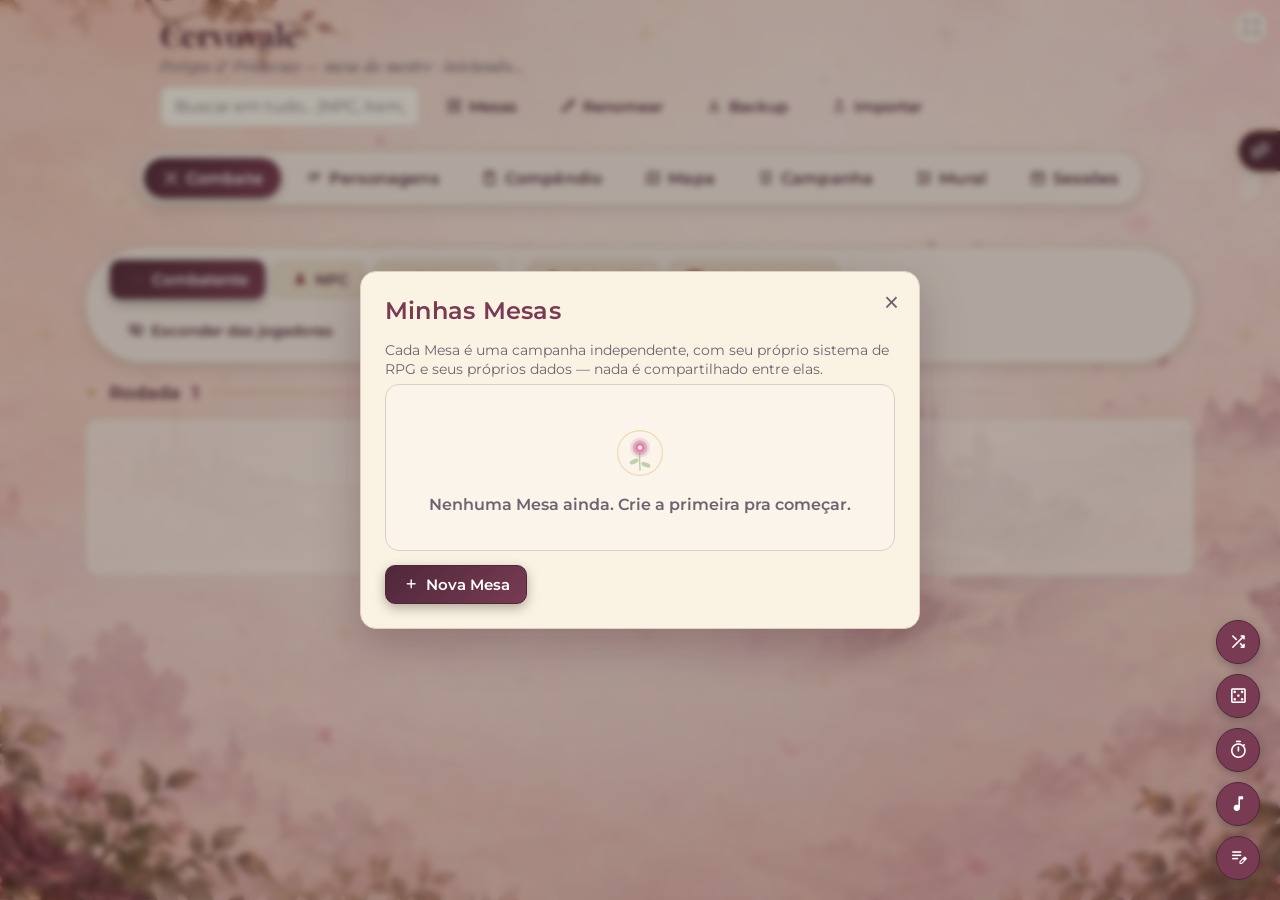
<file: index.html>
<!DOCTYPE html>
<html lang="pt-BR">
<head>
<meta charset="UTF-8">
<meta name="viewport" content="width=device-width, initial-scale=1.0">
<title>Mesa do Mestre — Perigos & Princesas</title>
<link rel="preconnect" href="https://fonts.googleapis.com">
<link rel="preconnect" href="https://fonts.gstatic.com" crossorigin>
<link href="https://fonts.googleapis.com/css2?family=Playfair+Display:ital,wght@0,500;0,600;0,700;0,800;1,500;1,600&family=Montserrat:wght@500;600;700;800&display=swap" rel="stylesheet">
<link href="https://fonts.googleapis.com/css2?family=Material+Symbols+Rounded:opsz,wght,FILL,GRAD@24,500,0,0&display=swap" rel="stylesheet">
<link rel="stylesheet" href="styles.css">
</head>
<body>
<div class="page-vignette"></div>
<header class="app-header">
  <div class="header-inner">
    <div class="brand">
      <div>
        <h1 id="campaign-name">Minha Campanha</h1>
        <p class="subtitle">Perigos &amp; Princesas — mesa do mestre · <span id="sync-status">iniciando...</span></p>
      </div>
    </div>
    <div class="header-actions">
      <div class="global-search-wrap">
        <input type="text" id="global-search" class="input" placeholder="Buscar em tudo... (NPC, item, local, missão)" autocomplete="off">
        <div id="global-search-results" class="global-search-results hidden"></div>
      </div>
      <button id="btn-mesas" class="btn btn-ghost" title="Trocar de Mesa"><span class="icon">view_agenda</span> Mesas</button>
      <button id="btn-rename-campaign" class="btn btn-ghost" title="Renomear campanha"><span class="icon">edit</span> Renomear</button>
      <button id="btn-export" class="btn btn-ghost" title="Exportar backup (.json)"><span class="icon">download</span> Backup</button>
      <label class="btn btn-ghost" title="Importar backup (.json)">
        <span class="icon">upload</span> Importar
        <input type="file" id="import-file" accept="application/json" hidden>
      </label>
    </div>
  </div>
  <div class="tabs-wrap">
    <nav class="tabs">
      <button class="tab-btn active" data-tab="combate"><svg class="tab-icon-svg" viewBox="0 0 24 24" fill="none" stroke="currentColor" stroke-width="1.7" stroke-linecap="round" stroke-linejoin="round"><path d="M4 4l7 7M20 4l-7 7"/><path d="M4 20l7-7M20 20l-7-7"/><circle cx="11" cy="11" r="1.2" fill="currentColor" stroke="none"/><circle cx="13" cy="13" r="1.2" fill="currentColor" stroke="none"/></svg> Combate</button>
      <button class="tab-btn" data-tab="pcs"><svg class="tab-icon-svg" viewBox="0 0 24 24" fill="none" stroke="currentColor" stroke-width="1.7" stroke-linecap="round" stroke-linejoin="round"><circle cx="9" cy="11" r="4"/><circle cx="16" cy="9" r="3.2"/></svg> Personagens</button>
      <button class="tab-btn" data-tab="compendio"><svg class="tab-icon-svg" viewBox="0 0 24 24" fill="none" stroke="currentColor" stroke-width="1.7" stroke-linecap="round" stroke-linejoin="round"><path d="M5 4h11a2 2 0 0 1 2 2v14H7a2 2 0 0 1-2-2Z"/><path d="M5 4v14a2 2 0 0 0 2 2h11" /><path d="M14 4v6l-2-1.4L10 10V4"/></svg> Compêndio</button>
      <button class="tab-btn" data-tab="mapa"><svg class="tab-icon-svg" viewBox="0 0 24 24" fill="none" stroke="currentColor" stroke-width="1.7" stroke-linecap="round" stroke-linejoin="round"><path d="M9 4 4 6v14l5-2 6 2 5-2V4l-5 2-6-2Z"/><path d="M9 4v14M15 6v14"/></svg> Mapa</button>
      <button class="tab-btn" data-tab="campanha"><svg class="tab-icon-svg" viewBox="0 0 24 24" fill="none" stroke="currentColor" stroke-width="1.7" stroke-linecap="round" stroke-linejoin="round"><path d="M12 6c-1.5-1.2-3.6-1.8-6-1.8v13.6c2.4 0 4.5.6 6 1.8"/><path d="M12 6c1.5-1.2 3.6-1.8 6-1.8v13.6c-2.4 0-4.5.6-6 1.8Z"/></svg> Campanha</button>
      <button class="tab-btn" data-tab="mural"><svg class="tab-icon-svg" viewBox="0 0 24 24" fill="none" stroke="currentColor" stroke-width="1.7" stroke-linecap="round" stroke-linejoin="round"><circle cx="6" cy="6" r="2.3"/><circle cx="18" cy="7" r="2.3"/><circle cx="7" cy="18" r="2.3"/><circle cx="17" cy="17" r="2.3"/><path d="M8 7.3 L16 7 M7.8 8 L7.1 15.8 M8.9 17.6 L15.1 16.8 M17.5 9 L17.2 14.7"/></svg> Mural</button>
      <button class="tab-btn" data-tab="sessoes"><svg class="tab-icon-svg" viewBox="0 0 24 24" fill="none" stroke="currentColor" stroke-width="1.7" stroke-linecap="round" stroke-linejoin="round"><rect x="4" y="5.5" width="16" height="14.5" rx="1.5"/><path d="M4 10h16M8 3.5v3M16 3.5v3"/><circle cx="9" cy="14" r="1" fill="currentColor" stroke="none"/><circle cx="12" cy="14" r="1" fill="currentColor" stroke="none"/><circle cx="15" cy="14" r="1" fill="currentColor" stroke="none"/></svg> Sessões</button>
    </nav>
  </div>
  <button id="btn-toggle-foco" class="btn-foco-toggle" title="Modo foco (esconde o topo)"><span class="icon">fullscreen</span></button>
</header>

<!-- CENA ATUAL — onde a mesa está agora. Vira uma gaveta lateral retrátil (o botão
     redondo do lado abre/fecha) em vez de ocupar uma faixa fixa da tela. Fica salva
     no estado (sincroniza), então ao reabrir a mesa a cena continua onde parou. -->
<button type="button" id="btn-toggle-cena-atual" class="cena-atual-toggle" title="Cena Atual"><span class="icon">theater_comedy</span></button>
<aside id="cena-atual-bar" class="cena-atual-bar"></aside>

<main class="app-main">

  <!-- COMBATE -->
  <section id="tab-combate" class="tab-panel active">
    <div class="toolbar-card">
      <div class="toolbar-group">
        <button id="btn-add-combatant" class="btn btn-primary"><img class="btn-icon-img" src="icon-plus.png?v=2" alt=""> Combatente</button>
        <button id="btn-add-from-npc" class="btn btn-secondary" title="Do banco de NPCs"><img class="btn-icon-img" src="icon-person.png?v=2" alt=""> NPC</button>
        <button id="btn-add-from-pc" class="btn btn-secondary" title="De uma Princesa"><img class="btn-icon-img" src="icon-crown.png?v=2" alt=""> <span id="label-btn-add-from-pc">Princesa</span></button>
      </div>
      <div class="toolbar-group">
        <button id="btn-roll-init" class="btn btn-secondary"><img class="btn-icon-img" src="icon-d20.png?v=2" alt=""> Rolar d20</button>
        <button id="btn-next-turn" class="btn btn-secondary"><img class="btn-icon-img" src="icon-play.png?v=2" alt=""> Próximo turno</button>
      </div>
      <div class="toolbar-group">
        <button id="btn-toggle-combat-visible" class="btn btn-ghost" title="Mostrar/esconder o combate das jogadoras"><span class="icon">visibility_off</span></button>
        <button id="btn-clear-combat" class="btn btn-ghost" style="color:var(--danger);"><img class="btn-icon-img" src="icon-trash.png?v=2" alt=""> Limpar</button>
      </div>
    </div>
    <div class="round-indicator">Rodada <span id="round-number">1</span></div>
    <div id="turn-actions-bar" class="turn-actions-bar"></div>
    <div class="combat-layout">
      <div id="combat-list" class="combat-list"></div>
      <aside id="iniciativa-panel" class="iniciativa-panel"></aside>
    </div>
  </section>

  <!-- PCS (PERSONAGENS) -->
  <section id="tab-pcs" class="tab-panel">
    <div class="panel-toolbar">
      <button id="btn-add-pc" class="btn btn-primary"><span class="icon">add</span> <span id="label-btn-add-pc">Nova Princesa</span></button>
    </div>
    <div id="pc-list" class="card-grid"></div>
  </section>

  <!-- COMPENDIO (NPCs, Monstros, Itens, Locais) -->
  <section id="tab-compendio" class="tab-panel">
    <nav class="subtabs">
      <button class="subtab-btn active" data-subtab="npcs">NPCs &amp; Aliados</button>
      <button class="subtab-btn" data-subtab="monstros">Monstros</button>
      <button class="subtab-btn" data-subtab="itens">Itens</button>
      <button class="subtab-btn" data-subtab="locais">Por Local</button>
      <button class="subtab-btn" data-subtab="imagens">Imagens</button>
      <button class="subtab-btn" data-subtab="documentos">Documentos &amp; Achados</button>
    </nav>

    <div id="subtab-npcs" class="subtab-panel active">
      <div class="panel-toolbar">
        <button id="btn-add-npc" class="btn btn-primary"><span class="icon">add</span> Novo NPC/Monstro</button>
        <input id="npc-search" class="input" type="text" placeholder="Buscar por nome ou tag... (filtra NPCs e Monstros)">
      </div>
      <div id="npc-list" class="card-grid"></div>
    </div>

    <div id="subtab-monstros" class="subtab-panel">
      <div class="panel-toolbar">
        <button id="btn-add-monster" class="btn btn-primary"><span class="icon">add</span> Novo Monstro</button>
      </div>
      <div id="monster-list" class="card-grid"></div>
    </div>

    <div id="subtab-itens" class="subtab-panel">
      <div class="panel-toolbar">
        <button id="btn-add-item" class="btn btn-primary"><span class="icon">add</span> Novo item</button>
        <input id="item-search" class="input" type="text" placeholder="Buscar por nome, efeito ou tag...">
      </div>
      <div id="item-list" class="card-grid"></div>
    </div>

    <div id="subtab-locais" class="subtab-panel">
      <div class="panel-toolbar">
        <button id="btn-add-location" class="btn btn-primary"><span class="icon">add</span> Novo local</button>
      </div>
      <div id="location-picker" class="location-picker"></div>
      <div id="location-content"></div>
    </div>

    <div id="subtab-imagens" class="subtab-panel">
      <div class="panel-toolbar">
        <label class="btn btn-primary">
          <span class="icon">add_photo_alternate</span> Nova imagem
          <input type="file" id="handout-upload" accept="image/*" hidden>
        </label>
      </div>
      <p class="field-hint">Envie artes, retratos ou cenas aqui. Clique em "Mostrar aos jogadores" para exibir na tela deles (celular/tablet); "Esconder" tira a imagem de lá.</p>
      <div id="handout-list" class="card-grid"></div>
    </div>

    <div id="subtab-documentos" class="subtab-panel">
      <div class="panel-toolbar">
        <button id="btn-add-documento" class="btn btn-primary"><span class="icon">add</span> Novo documento/achado</button>
        <input id="documento-search" class="input" type="text" placeholder="Buscar por nome, local, tipo ou texto...">
      </div>
      <p class="field-hint">Cartas, bilhetes, objetos, pistas — nem tudo precisa ser importante, alguns só existem pra fazer o mundo parecer vivo. O 🔒 "Verdade da Mestra" nunca aparece pras jogadoras, mesmo mostrando o documento.</p>
      <div id="documento-list" class="card-grid"></div>
    </div>
  </section>

  <!-- MAPA -->
  <section id="tab-mapa" class="tab-panel">
    <div class="toolbar-card">
      <div class="toolbar-group">
        <select id="map-select" class="input" style="min-width:140px;"></select>
        <label class="btn btn-primary icon-only" title="Novo mapa">
          <span class="icon">add_photo_alternate</span>
          <input type="file" id="map-upload" accept="image/*" hidden>
        </label>
        <button id="btn-rename-map" class="btn icon-only" title="Renomear mapa"><span class="icon">edit</span></button>
        <button id="btn-delete-map" class="btn icon-only" title="Excluir mapa" style="color:var(--danger); border-color:var(--danger);"><span class="icon">delete</span></button>
      </div>
      <div class="toolbar-group">
        <button id="btn-map-add-npc" class="btn btn-secondary icon-only" title="NPC do banco"><span class="icon">person_add</span></button>
        <button id="btn-map-add-monster" class="btn btn-secondary icon-only" title="Monstro do banco"><span class="icon">pest_control</span></button>
        <button id="btn-map-add-pc" class="btn btn-secondary icon-only" title="Princesa"><span class="icon">group_add</span></button>
        <button id="btn-map-add-generic" class="btn btn-secondary icon-only" title="Marcador livre"><span class="icon">add_location_alt</span></button>
      </div>
      <div class="toolbar-group">
        <button id="btn-toggle-grid" class="btn icon-only" title="Mostrar/esconder grid"><span class="icon">grid_on</span></button>
        <input type="number" id="grid-size-input" class="input" min="4" max="60" value="20" style="width:56px;" title="Quadros na largura do mapa">
        <button id="btn-toggle-ruler" class="btn icon-only" title="Régua de distância — clique em dois pontos do mapa"><span class="icon">straighten</span></button>
      </div>
      <div class="toolbar-group" style="border-right:none;">
        <code id="player-link-text" style="display:none;"></code>
        <button id="btn-copy-player-link" class="btn btn-secondary" title="Copiar link pra suas jogadoras"><span class="icon">link</span> Link da mesa</button>
        <button id="btn-toggle-map-visible" class="btn icon-only" title="Esconder/mostrar mapa das jogadoras"><span class="icon">visibility_off</span></button>
      </div>
    </div>
    <p class="field-hint">Escolha um botão acima para adicionar um marcador vindo do banco, ou clique direto no mapa para um marcador livre. Arraste um marcador para movê-lo. Clique num marcador para editar ou remover.</p>
    <div id="map-canvas" class="map-canvas">
      <div class="empty-state" data-icon="add_photo_alternate"><span class="icon empty-state-icon">add_photo_alternate</span><span>Nenhum mapa ainda. Clique em "+ Novo mapa" para enviar uma imagem.</span></div>
    </div>
  </section>

  <!-- CAMPANHA -->
  <section id="tab-campanha" class="tab-panel">
    <div class="campanha-layout">
      <div class="campaign-block campanha-col-objetivos">
        <div class="campanha-col-header">
          <h2>Objetivos principais</h2>
        </div>
        <div id="objective-list" class="objective-list"></div>
        <button id="btn-add-objective" class="btn btn-ghost"><span class="icon">add</span> Novo objetivo</button>

        <div class="campanha-col-header" style="margin-top:24px;">
          <h2>Consequências ativas</h2>
        </div>
        <div id="consequence-list" class="objective-list"></div>
        <button id="btn-add-consequence" class="btn btn-ghost"><span class="icon">add</span> Nova consequência</button>

        <div class="campanha-col-header" style="margin-top:24px;">
          <h2>Pistas</h2>
        </div>
        <div id="clue-list" class="objective-list"></div>
        <button id="btn-add-clue" class="btn btn-ghost"><span class="icon">add</span> Nova pista</button>

        <div class="campanha-col-header" style="margin-top:24px;">
          <h2>Segredos</h2>
        </div>
        <div id="secret-list" class="objective-list"></div>
        <button id="btn-add-secret" class="btn btn-ghost"><span class="icon">add</span> Novo segredo</button>

        <div class="campanha-col-header" style="margin-top:24px;">
          <h2>Equipes</h2>
        </div>
        <div id="equipe-list" class="objective-list"></div>
        <button id="btn-add-equipe" class="btn btn-ghost"><span class="icon">add</span> Nova equipe</button>

        <div class="campanha-col-header" style="margin-top:24px;">
          <h2>Construções</h2>
        </div>
        <div id="construcao-list" class="objective-list"></div>
        <button id="btn-add-construcao" class="btn btn-ghost"><span class="icon">add</span> Nova construção</button>
      </div>
      <div class="campaign-block campanha-col-notas">
        <div class="campanha-col-header">
          <div class="panel-toolbar" style="margin-bottom:0;">
            <h2 style="margin:0">Notas &amp; Lore</h2>
            <button id="btn-add-note" class="btn btn-primary"><span class="icon">add</span> Nova nota</button>
            <input id="note-search" class="input" type="text" placeholder="Buscar regra, lore, NPC...">
          </div>
        </div>
        <div id="note-list" class="note-shelves"></div>
      </div>
    </div>
  </section>

  <!-- MURAL — quadro livre pra organizar visualmente a campanha, com cards
       arrastáveis que já vêm ligados por linha quando compartilham um local. -->
  <section id="tab-mural" class="tab-panel">
    <div id="mural-sumario" class="mural-sumario"></div>
    <div id="mural-filtros" class="mural-filtros"></div>
    <p class="mural-legenda">
      <span class="mural-legenda-item"><span class="mural-legenda-swatch swatch-descoberta"></span> pista descoberta</span>
      <span class="mural-legenda-item"><span class="mural-legenda-swatch swatch-oculta"></span> pista não descoberta</span>
      <span class="mural-legenda-item"><span class="mural-legenda-swatch swatch-segredo"></span> segredo (só a mestra vê)</span>
    </p>
    <div class="toolbar-card">
      <div class="toolbar-group">
        <button id="btn-add-mural-card" class="btn btn-primary"><span class="icon">add</span> Adicionar card</button>
        <button id="btn-mural-clear" class="btn btn-ghost" style="color:var(--danger);"><span class="icon">delete_sweep</span> Limpar quadro</button>
      </div>
      <div class="toolbar-group">
        <button id="btn-mural-zoom-out" class="btn btn-ghost icon-only" title="Afastar"><span class="icon">remove</span></button>
        <span id="mural-zoom-label" class="mural-zoom-label">100%</span>
        <button id="btn-mural-zoom-in" class="btn btn-ghost icon-only" title="Aproximar"><span class="icon">add</span></button>
        <button id="btn-mural-reset-view" class="btn btn-ghost" title="Centralizar a vista"><span class="icon">center_focus_strong</span></button>
      </div>
    </div>
    <div id="mural-viewport" class="mural-viewport">
      <div id="mural-content" class="mural-content">
        <svg id="mural-lines" class="mural-lines"></svg>
        <div id="mural-cards" class="mural-cards"></div>
      </div>
      <div id="mural-empty" class="mural-empty">
        <span class="icon" style="font-size:2.5rem; opacity:0.4;">hub</span>
        <p>Quadro vazio. Clique em "+ Adicionar card" pra trazer um NPC, Local, Missão, Pista ou Segredo pra cá.</p>
      </div>
    </div>
  </section>

  <!-- SESSOES -->
  <section id="tab-sessoes" class="tab-panel">
    <div class="panel-toolbar">
      <button id="btn-add-session" class="btn btn-primary"><span class="icon">add</span> Nova sessão</button>
    </div>
    <details class="timeline-section">
      <summary class="timeline-summary">Linha do Tempo</summary>
      <div id="timeline-list" class="timeline-list"></div>
    </details>
    <div id="session-list" class="session-list"></div>
  </section>

</main>

<!-- MODAL NPC -->
<div id="modal-npc" class="modal-overlay hidden">
  <div class="modal">
    <button type="button" class="btn-close-modal js-close-modal" aria-label="Fechar">&times;</button>
    <h2 id="npc-modal-title">Novo NPC/Monstro</h2>
    <form id="form-npc">
      <input type="hidden" id="npc-id">
      <label>Nome
        <input type="text" id="npc-nome" required>
      </label>
      <label>Foto (opcional)
        <input type="file" id="npc-foto" accept="image/*">
      </label>
      <img id="npc-foto-preview" class="photo-preview hidden" alt="Prévia da foto">
      <label>Tipo
        <select id="npc-tipo">
          <option value="NPC">NPC</option>
          <option value="Monstro">Monstro</option>
          <option value="Aliado">Aliado</option>
        </select>
      </label>
      <div id="npc-campos-pep">
        <div class="attr-grid">
          <label><span class="icon attr-icon">local_fire_department</span>Determinação
            <input type="number" id="npc-determinacao" min="1" max="20" value="10">
          </label>
          <label><span class="icon attr-icon">auto_awesome</span>Graça
            <input type="number" id="npc-graca" min="1" max="20" value="10">
          </label>
          <label><span class="icon attr-icon">visibility</span>Astúcia
            <input type="number" id="npc-astucia" min="1" max="20" value="10">
          </label>
        </div>
        <div class="attr-grid">
          <label><span class="icon attr-icon">favorite</span>Coração (PC)
            <input type="number" id="npc-coracao" min="0" value="10">
          </label>
          <label><span class="icon attr-icon">health_and_safety</span>Salvamento
            <input type="number" id="npc-salvamento" min="0" value="10">
          </label>
          <label><span class="icon attr-icon">shield</span>Armadura
            <input type="number" id="npc-armadura" min="0" value="0">
          </label>
        </div>
      </div>
      <div id="npc-campos-dnd5e" class="hidden">
        <div class="attr-grid" id="npc-dnd-atributos"></div>
        <div class="attr-grid">
          <label>Pontos de Vida
            <input type="number" id="npc-dnd-pv" min="0" value="10">
          </label>
          <label>Classe de Armadura (CA)
            <input type="number" id="npc-dnd-ca" min="0" value="10">
          </label>
        </div>
      </div>
      <div id="npc-campos-tormenta20" class="hidden">
        <div class="attr-grid" id="npc-t20-atributos"></div>
        <div class="attr-grid">
          <label>Pontos de Vida
            <input type="number" id="npc-t20-pv" min="0" value="10">
          </label>
          <label>Pontos de Mana
            <input type="number" id="npc-t20-pm" min="0" value="0">
          </label>
          <label>Defesa
            <input type="number" id="npc-t20-defesa" min="0" value="10">
          </label>
        </div>
      </div>
      <label>Tags (separadas por vírgula)
        <input type="text" id="npc-tags" placeholder="ex: cervovale, chefe, bosque emaranhado">
      </label>
      <label>Descrição / ataques / dons / anotações
        <textarea id="npc-notas" rows="4" placeholder="Aparência, personalidade, ataques, suscetibilidades, táticas..."></textarea>
      </label>
      <button type="button" id="btn-npc-modelo" class="btn btn-ghost" style="align-self:flex-start;"><span class="icon">auto_fix_high</span> Usar modelo rápido</button>
      <div class="modal-actions">
        <button type="button" class="btn btn-ghost" id="btn-cancel-npc">Cancelar</button>
        <button type="submit" class="btn btn-primary">Salvar</button>
      </div>
    </form>
  </div>
</div>

<!-- MODAL PC -->
<div id="modal-pc" class="modal-overlay hidden">
  <div class="modal">
    <button type="button" class="btn-close-modal js-close-modal" aria-label="Fechar">&times;</button>
    <h2 id="pc-modal-title">Nova Princesa</h2>
    <form id="form-pc">
      <input type="hidden" id="pc-id">
      <label><span id="label-pc-nome">Nome da Princesa</span>
        <input type="text" id="pc-nome" required>
      </label>
      <label>Jogadora
        <input type="text" id="pc-jogadora">
      </label>
      <label>Foto (opcional)
        <input type="file" id="pc-foto" accept="image/*">
      </label>
      <img id="pc-foto-preview" class="photo-preview hidden" alt="Prévia da foto">
      <label>Dom (Fada Madrinha)
        <select id="pc-dom-nome">
          <option value="">— escolher —</option>
          <option>Coração Selvagem</option>
          <option>Voz Encantadora</option>
          <option>Agilidade Feérica</option>
          <option>Conexão Elemental</option>
          <option>Magia da Cozinha</option>
          <option>Toque Curativo</option>
          <option>Amizade Poderosa</option>
          <option>Intelecto Sábio</option>
          <option>Outro</option>
        </select>
      </label>
      <label>Descrição do Dom
        <textarea id="pc-dom-descricao" rows="2" placeholder="Preenchido automaticamente ao escolher o Dom — edite à vontade"></textarea>
      </label>
      <div id="pc-campos-pep">
        <p class="field-hint">Atributos: role 4d4 para cada Virtude (pode reordenar/rerrolar uma). Teste de Virtude = role d20 e tire igual ou menos que o atributo. 1 é sempre sucesso, 20 é sempre falha.</p>
        <div class="attr-grid">
          <label><span class="icon attr-icon">local_fire_department</span>Determinação
            <input type="number" id="pc-determinacao" min="1" max="20" value="10">
          </label>
          <label><span class="icon attr-icon">auto_awesome</span>Graça
            <input type="number" id="pc-graca" min="1" max="20" value="10">
          </label>
          <label><span class="icon attr-icon">visibility</span>Astúcia
            <input type="number" id="pc-astucia" min="1" max="20" value="10">
          </label>
        </div>
        <div class="attr-grid">
          <label><span class="icon attr-icon">favorite</span>Coração máx. <small>(d4+4 inicial)</small>
            <input type="number" id="pc-coracao-max" min="0" value="7">
          </label>
          <label><span class="icon attr-icon">shield</span>Armadura
            <input type="number" id="pc-armadura" min="0" value="0">
          </label>
          <label>Dinheiro (pp)
            <input type="number" id="pc-dinheiro" min="0" value="0">
          </label>
        </div>
        <div class="attr-grid">
          <label>Dados de Coração <small>(1/nível)</small>
            <input type="number" id="pc-dado-coracao-total" min="0" max="8" value="1">
          </label>
          <label>Dados de Dom <small>(1/nível)</small>
            <input type="number" id="pc-dado-dom-total" min="0" max="8" value="1">
          </label>
        </div>
        <label>Arma
          <input type="text" id="pc-arma" placeholder="ex: Espada (d8)">
        </label>
        <label>Talentos (separados por vírgula)
          <input type="text" id="pc-talentos" placeholder="ex: Folclore, Orientação">
        </label>
        <label>Trauma
          <input type="text" id="pc-trauma">
        </label>
        <label>Maldição Doce (tipo)
          <select id="pc-maldicao-tipo">
            <option value="">— sem maldição —</option>
            <option>Bolo de Mel</option>
            <option>Pé de Moleque</option>
            <option>Sonho de Creme</option>
            <option>Puxa-Puxa</option>
            <option>Sorvete</option>
            <option>Marshmallow</option>
          </select>
        </label>
        <div class="field-label-block">
          <span class="field-label-text">Estágio da Maldição Doce (0 a 4)</span>
          <div id="pc-maldicao-picker" class="color-picker"></div>
          <input type="hidden" id="pc-maldicao-estagio" value="0">
        </div>
      </div>
      <div id="pc-campos-dnd5e" class="hidden">
        <div class="attr-grid">
          <label>Nível
            <input type="number" id="pc-dnd-nivel" min="1" max="20" value="1">
          </label>
          <label>Pontos de Vida (máx.)
            <input type="number" id="pc-dnd-pv-max" min="0" value="10">
          </label>
          <label>Classe de Armadura (CA)
            <input type="number" id="pc-dnd-ca" min="0" value="10">
          </label>
        </div>
        <div class="attr-grid" id="pc-dnd-atributos"></div>
        <label>Dado de Vida <small>(ex: d8)</small>
          <input type="text" id="pc-dnd-dado-vida" placeholder="ex: d8">
        </label>
        <label>Classe (opcional, só referência)
          <input type="text" id="pc-dnd-classe" placeholder="ex: Mago, Guerreiro, Clériga">
        </label>
        <div class="field-label-block">
          <span class="field-label-text">Perícias (marque as que são treinadas)</span>
          <div id="pc-dnd-pericias" class="pericias-grid"></div>
        </div>
        <div class="field-label-block">
          <span class="field-label-text">Salvamentos com proficiência</span>
          <div id="pc-dnd-salvamentos" class="pericias-grid"></div>
        </div>
        <label>Arma / equipamento
          <input type="text" id="pc-dnd-arma" placeholder="ex: Espada longa +1, arco curto">
        </label>
        <label class="checkbox-label">
          <input type="checkbox" id="pc-dnd-conjurador"> É conjurador(a) (tem magias)
        </label>
        <div id="pc-dnd-conjuracao-bloco" class="hidden">
          <p class="field-hint">Espaços de magia calculados pelo nível (tabela de conjurador completo — Bardo/Clériga/Druida/Feiticeira/Mago...). Se for meio-conjurador ou Bruxo, ajuste à mão depois de salvar.</p>
          <div class="field-label-block">
            <span class="field-label-text">Magias preparadas</span>
            <div id="pc-dnd-magias" class="pericias-grid" style="max-height:260px;"></div>
          </div>
        </div>
      </div>
      <div id="pc-campos-tormenta20" class="hidden">
        <div class="attr-grid">
          <label>Nível
            <input type="number" id="pc-t20-nivel" min="1" max="20" value="1">
          </label>
          <label>PV (máx.)
            <input type="number" id="pc-t20-pv-max" min="0" value="10">
          </label>
          <label>PM (máx.)
            <input type="number" id="pc-t20-pm-max" min="0" value="0">
          </label>
        </div>
        <div class="attr-grid" id="pc-t20-atributos"></div>
        <div class="attr-grid">
          <label>Defesa
            <input type="number" id="pc-t20-defesa" min="0" value="10">
          </label>
          <label>Raça
            <input type="text" id="pc-t20-raca" placeholder="ex: Humano, Elfo, Anão">
          </label>
          <label>Classe
            <input type="text" id="pc-t20-classe" placeholder="ex: Guerreiro, Arcanista">
          </label>
        </div>
        <div class="field-label-block">
          <span class="field-label-text">Perícias (marque as treinadas — ★ só pode usar se treinada)</span>
          <div id="pc-t20-pericias" class="pericias-grid"></div>
        </div>
        <label>Arma / equipamento
          <input type="text" id="pc-t20-arma" placeholder="ex: Espada longa, Arco longo">
        </label>
        <label>Poderes, magias e habilidades
          <textarea id="pc-t20-habilidades" rows="3" placeholder="Liste poderes de classe/origem, magias conhecidas, talentos"></textarea>
        </label>
      </div>
      <label>Minhas Coisas / inventário (separados por vírgula)
        <input type="text" id="pc-inventario" placeholder="ex: corda, ração, kit de costura">
      </label>
      <div class="modal-actions">
        <button type="button" class="btn btn-ghost" id="btn-cancel-pc">Cancelar</button>
        <button type="submit" class="btn btn-primary">Salvar</button>
      </div>
    </form>
  </div>
</div>

<!-- MODAL COMBATANT -->
<div id="modal-combatant" class="modal-overlay hidden">
  <div class="modal">
    <button type="button" class="btn-close-modal js-close-modal" aria-label="Fechar">&times;</button>
    <h2>Adicionar combatente</h2>
    <form id="form-combatant">
      <label>Nome
        <input type="text" id="c-nome" required>
      </label>
      <div id="c-campos-pep">
        <div class="attr-grid">
          <label><span class="icon attr-icon">visibility</span>Astúcia
            <input type="number" id="c-astucia" min="1" max="20" value="10">
          </label>
          <label><span class="icon attr-icon">favorite</span>Coração máx.
            <input type="number" id="c-coracao-max" min="0" value="10">
          </label>
        </div>
        <p class="field-hint">A Astúcia é usada para calcular a iniciativa: quem rolar igual ou menos que a Astúcia (e não tirar 20) age antes; quem passar, age depois. Você preenche o resultado do d20 de cada combatente direto no card do combate.</p>
      </div>
      <div id="c-campos-dnd5e" class="hidden">
        <div class="attr-grid">
          <label>Modificador de Destreza
            <input type="number" id="c-dnd-des-mod" value="0">
          </label>
          <label>Classe de Armadura (CA)
            <input type="number" id="c-dnd-ca" min="0" value="10">
          </label>
          <label>PV máx.
            <input type="number" id="c-dnd-pv-max" min="0" value="10">
          </label>
        </div>
        <p class="field-hint">Iniciativa de D&D: d20 + modificador de Destreza, do maior pro menor.</p>
      </div>
      <div id="c-campos-tormenta20" class="hidden">
        <div class="attr-grid">
          <label>Total de Iniciativa
            <input type="number" id="c-t20-iniciativa" value="0">
          </label>
          <label>Defesa
            <input type="number" id="c-t20-defesa" min="0" value="10">
          </label>
          <label>PV máx.
            <input type="number" id="c-t20-pv-max" min="0" value="10">
          </label>
        </div>
        <p class="field-hint">Iniciativa de Tormenta20: d20 + total de Iniciativa (perícia), do maior pro menor.</p>
      </div>
      <label>
        <input type="checkbox" id="c-is-pc">
        <span id="label-c-is-pc">É uma Princesa (PC)</span>
      </label>
      <div class="modal-actions">
        <button type="button" class="btn btn-ghost" id="btn-cancel-combatant">Cancelar</button>
        <button type="submit" class="btn btn-primary">Adicionar</button>
      </div>
    </form>
  </div>
</div>

<!-- MODAL FROM NPC BANK -->
<div id="modal-from-npc" class="modal-overlay hidden">
  <div class="modal">
    <button type="button" class="btn-close-modal js-close-modal" aria-label="Fechar">&times;</button>
    <h2 id="from-npc-title">Adicionar do banco</h2>
    <div class="location-picker" id="from-npc-type-picker">
      <button type="button" class="location-btn active" data-from-npc-type="NPC">NPCs</button>
      <button type="button" class="location-btn" data-from-npc-type="Monstro">Monstros</button>
    </div>
    <input id="from-npc-search" class="input" type="text" placeholder="Buscar por nome ou tag..." style="max-width:100%; margin-bottom:12px;">
    <div id="from-npc-list" class="from-npc-list"></div>
    <div class="modal-actions">
      <button type="button" class="btn btn-ghost" id="btn-cancel-from-npc">Fechar</button>
    </div>
  </div>
</div>

<!-- MODAL FROM PC BANK -->
<div id="modal-from-pc" class="modal-overlay hidden">
  <div class="modal">
    <button type="button" class="btn-close-modal js-close-modal" aria-label="Fechar">&times;</button>
    <h2 id="from-pc-title">Adicionar Princesa ao combate</h2>
    <div id="from-pc-list" class="from-npc-list"></div>
    <div class="modal-actions">
      <button type="button" class="btn btn-ghost" id="btn-cancel-from-pc">Fechar</button>
    </div>
  </div>
</div>

<!-- MODAL GIVE TO PC (dar um item ou documento/achado do Compêndio pra uma Princesa) -->
<div id="modal-give-to-pc" class="modal-overlay hidden">
  <div class="modal">
    <button type="button" class="btn-close-modal js-close-modal" aria-label="Fechar">&times;</button>
    <h2 id="give-to-pc-title">Dar a uma Princesa</h2>
    <div id="give-to-pc-list" class="from-npc-list"></div>
    <div class="modal-actions">
      <button type="button" class="btn btn-ghost" id="btn-cancel-give-to-pc">Fechar</button>
    </div>
  </div>
</div>

<!-- MODAL INVENTORY PICKER (add item/documento from compêndio to a Princesa) -->
<div id="modal-inventory-picker" class="modal-overlay hidden">
  <div class="modal">
    <button type="button" class="btn-close-modal js-close-modal" aria-label="Fechar">&times;</button>
    <h2 id="inventory-picker-title">Adicionar do Compêndio</h2>
    <div class="location-picker" id="inventory-picker-type">
      <button type="button" class="location-btn active" data-inventory-picker-type="item">Itens</button>
      <button type="button" class="location-btn" data-inventory-picker-type="documento">Documentos &amp; Achados</button>
    </div>
    <input id="inventory-picker-search" class="input" type="text" placeholder="Buscar por nome..." style="max-width:100%; margin-bottom:12px;">
    <div id="inventory-picker-list" class="from-npc-list"></div>
    <div class="modal-actions">
      <button type="button" class="btn btn-ghost" id="btn-cancel-inventory-picker">Fechar</button>
    </div>
  </div>
</div>

<!-- MODAL SESSION -->
<div id="modal-session" class="modal-overlay hidden">
  <div class="modal">
    <button type="button" class="btn-close-modal js-close-modal" aria-label="Fechar">&times;</button>
    <h2 id="session-modal-title">Nova sessão</h2>
    <form id="form-session">
      <input type="hidden" id="session-id">
      <label>Título
        <input type="text" id="session-titulo" required placeholder="ex: Sessão 3 — A Torre Congelada">
      </label>
      <label>Data
        <input type="date" id="session-data">
      </label>
      <label>Resumo do que aconteceu
        <textarea id="session-resumo" rows="4"></textarea>
      </label>
      <label>Ganchos / próximos passos
        <textarea id="session-ganchos" rows="3"></textarea>
      </label>
      <label>Locais visitados (tags, opcional)
        <input type="text" id="session-locais" placeholder="ex: cervovale, bosque emaranhado">
      </label>
      <label>NPCs encontrados (nomes, opcional)
        <input type="text" id="session-npcs" placeholder="ex: Teodoro, Rui">
      </label>
      <div class="modal-actions">
        <button type="button" class="btn btn-ghost" id="btn-cancel-session">Cancelar</button>
        <button type="submit" class="btn btn-primary">Salvar</button>
      </div>
    </form>
  </div>
</div>

<!-- MODAL MESAS -->
<div id="modal-mesas" class="modal-overlay hidden">
  <div class="modal modal-mesas">
    <button type="button" class="btn-close-modal js-close-modal" aria-label="Fechar">&times;</button>
    <h2>Minhas Mesas</h2>
    <p class="field-hint">Cada Mesa é uma campanha independente, com seu próprio sistema de RPG e seus próprios dados — nada é compartilhado entre elas.</p>
    <div id="mesas-lista" class="mesas-lista"></div>
    <button type="button" id="btn-nova-mesa" class="btn btn-primary" style="margin-top:14px;"><span class="icon">add</span> Nova Mesa</button>
  </div>
</div>

<div id="modal-nova-mesa" class="modal-overlay hidden">
  <div class="modal">
    <button type="button" class="btn-close-modal js-close-modal" aria-label="Fechar">&times;</button>
    <h2>Nova Mesa</h2>
    <form id="form-nova-mesa">
      <label>Nome da Mesa
        <input type="text" id="nova-mesa-nome" class="input" required placeholder="Ex: A Coroa Perdida">
      </label>
      <label>Sistema de RPG
        <select id="nova-mesa-sistema" class="input">
          <option value="pep">Perigos & Princesas</option>
          <option value="dnd5e">D&D 5ª Edição</option>
          <option value="tormenta20">Tormenta20</option>
        </select>
      </label>
      <p class="field-hint">O sistema escolhido aqui fica fixo depois de criada a Mesa.</p>
      <div class="modal-actions">
        <button type="button" class="btn btn-ghost js-close-modal">Cancelar</button>
        <button type="submit" class="btn btn-primary">Criar Mesa</button>
      </div>
    </form>
  </div>
</div>

<!-- MODAL NOTE -->
<div id="modal-mural-add" class="modal-overlay hidden">
  <div class="modal">
    <button type="button" class="btn-close-modal js-close-modal" aria-label="Fechar">&times;</button>
    <h2>Adicionar ao Mural</h2>
    <input id="mural-add-search" class="input" type="text" placeholder="Buscar NPC, Local, Item, Missão, Pista..." style="margin-bottom:12px;" autocomplete="off">
    <div id="mural-add-list" class="mural-add-list"></div>
  </div>
</div>

<div id="modal-ambiente" class="modal-overlay hidden">
  <div class="modal">
    <button type="button" class="btn-close-modal js-close-modal" aria-label="Fechar">&times;</button>
    <h2 id="ambiente-modal-title">Novo ambiente</h2>
    <form id="form-ambiente">
      <input type="hidden" id="ambiente-id">
      <input type="hidden" id="ambiente-location-id">
      <label>Nome
        <input type="text" id="ambiente-nome" required placeholder="ex: Gabinete de Teodoro">
      </label>
      <label>Descrição
        <textarea id="ambiente-descricao" rows="8" placeholder="O que tem no cômodo, pistas, dicas de investigação..."></textarea>
      </label>
      <div class="modal-actions">
        <button type="button" class="btn btn-ghost" id="btn-cancel-ambiente">Cancelar</button>
        <button type="submit" class="btn btn-primary">Salvar</button>
      </div>
    </form>
  </div>
</div>

<div id="modal-clue" class="modal-overlay hidden">
  <div class="modal">
    <button type="button" class="btn-close-modal js-close-modal" aria-label="Fechar">&times;</button>
    <h2 id="clue-modal-title">Nova pista</h2>
    <form id="form-clue">
      <input type="hidden" id="clue-id">
      <label>Título
        <input type="text" id="clue-titulo" required placeholder="ex: Carta de Selene">
      </label>
      <label>Leva a (NPC, local...)
        <input type="text" id="clue-leva-a" placeholder="ex: Teodoro Éverson">
      </label>
      <label>Relacionada a (item, outra pista...)
        <input type="text" id="clue-relacionada" placeholder="ex: Espelho Maléfico">
      </label>
      <label>O que revela
        <textarea id="clue-revela" rows="3" placeholder="ex: Selene sabia que havia algo errado."></textarea>
      </label>
      <label>Local (tag, opcional)
        <input type="text" id="clue-tags" placeholder="ex: cervovale">
      </label>
      <label class="checkbox-label">
        <input type="checkbox" id="clue-descoberta"> Já descoberta pelas jogadoras
      </label>
      <div class="modal-actions">
        <button type="button" class="btn btn-ghost" id="btn-cancel-clue">Cancelar</button>
        <button type="submit" class="btn btn-primary">Salvar</button>
      </div>
    </form>
  </div>
</div>

<div id="modal-secret" class="modal-overlay hidden">
  <div class="modal">
    <button type="button" class="btn-close-modal js-close-modal" aria-label="Fechar">&times;</button>
    <h2 id="secret-modal-title">Novo segredo</h2>
    <form id="form-secret">
      <input type="hidden" id="secret-id">
      <label>Título
        <input type="text" id="secret-titulo" required placeholder="ex: O segredo de Teodoro">
      </label>
      <label>Verdade (o que realmente aconteceu)
        <textarea id="secret-verdade" rows="3"></textarea>
      </label>
      <label>Quem sabe
        <input type="text" id="secret-quem-sabe" placeholder="ex: Teodoro">
      </label>
      <label>Quem suspeita
        <input type="text" id="secret-quem-suspeita" placeholder="ex: Maya">
      </label>
      <label>Como descobrir
        <textarea id="secret-como-descobrir" rows="3" placeholder="ex: Carta de Selene, investigação do quarto..."></textarea>
      </label>
      <label>Local (tag, opcional)
        <input type="text" id="secret-tags" placeholder="ex: cervovale">
      </label>
      <label class="checkbox-label">
        <input type="checkbox" id="secret-revelado"> Já revelado às jogadoras
      </label>
      <div class="modal-actions">
        <button type="button" class="btn btn-ghost" id="btn-cancel-secret">Cancelar</button>
        <button type="submit" class="btn btn-primary">Salvar</button>
      </div>
    </form>
  </div>
</div>

<div id="modal-equipe" class="modal-overlay hidden">
  <div class="modal">
    <button type="button" class="btn-close-modal js-close-modal" aria-label="Fechar">&times;</button>
    <h2 id="equipe-modal-title">Nova equipe</h2>
    <form id="form-equipe">
      <input type="hidden" id="equipe-id">
      <label>Nome
        <input type="text" id="equipe-nome" required placeholder="ex: Guarda de Cervovale">
      </label>
      <label>Descrição / propósito
        <textarea id="equipe-descricao" rows="3" placeholder="Quem compõe, o que querem, pra que servem"></textarea>
      </label>
      <label>Tags (separadas por vírgula)
        <input type="text" id="equipe-tags" placeholder="ex: cervovale, guarda">
      </label>
      <div class="modal-actions">
        <button type="button" class="btn btn-ghost" id="btn-cancel-equipe">Cancelar</button>
        <button type="submit" class="btn btn-primary">Salvar</button>
      </div>
    </form>
  </div>
</div>

<div id="modal-construcao" class="modal-overlay hidden">
  <div class="modal">
    <button type="button" class="btn-close-modal js-close-modal" aria-label="Fechar">&times;</button>
    <h2 id="construcao-modal-title">Nova construção</h2>
    <form id="form-construcao">
      <input type="hidden" id="construcao-id">
      <label>Nome
        <input type="text" id="construcao-nome" required placeholder="ex: Torre da Bruxa">
      </label>
      <label>Descrição
        <textarea id="construcao-descricao" rows="3" placeholder="O que é, quem mora/controla, estado atual"></textarea>
      </label>
      <label>Tags (separadas por vírgula)
        <input type="text" id="construcao-tags" placeholder="ex: cervovale">
      </label>
      <div class="modal-actions">
        <button type="button" class="btn btn-ghost" id="btn-cancel-construcao">Cancelar</button>
        <button type="submit" class="btn btn-primary">Salvar</button>
      </div>
    </form>
  </div>
</div>

<div id="modal-location" class="modal-overlay hidden">
  <div class="modal">
    <button type="button" class="btn-close-modal js-close-modal" aria-label="Fechar">&times;</button>
    <h2 id="location-modal-title">Novo local</h2>
    <form id="form-location">
      <input type="hidden" id="location-id">
      <label>Nome
        <input type="text" id="location-nome" required placeholder="ex: Cervovale">
      </label>
      <label>Descrição (opcional)
        <textarea id="location-descricao" rows="3" placeholder="Uma linha ou duas sobre o local"></textarea>
      </label>
      <label>Trilha sonora sugerida (opcional)
        <select id="location-playlist">
          <option value="">Nenhuma</option>
        </select>
      </label>
      <div class="modal-actions">
        <button type="button" class="btn btn-ghost" id="btn-cancel-location">Cancelar</button>
        <button type="submit" class="btn btn-primary">Salvar</button>
      </div>
    </form>
  </div>
</div>

<div id="modal-note" class="modal-overlay hidden">
  <div class="modal">
    <button type="button" class="btn-close-modal js-close-modal" aria-label="Fechar">&times;</button>
    <h2 id="note-modal-title">Nova nota</h2>
    <form id="form-note">
      <input type="hidden" id="note-id">
      <label>Título
        <input type="text" id="note-titulo" required placeholder="ex: Cervovale — visão geral">
      </label>
      <label>Categoria
        <select id="note-categoria">
          <option value="lore">Lore</option>
          <option value="regras">Regras</option>
          <option value="aventura">Aventura completa</option>
          <option value="achados">Achados</option>
        </select>
      </label>
      <label>Texto
        <textarea id="note-texto" rows="8"></textarea>
      </label>
      <div class="modal-actions">
        <button type="button" class="btn btn-ghost" id="btn-cancel-note">Cancelar</button>
        <button type="submit" class="btn btn-primary">Salvar</button>
      </div>
    </form>
  </div>
</div>

<!-- PAINEL DE ENTIDADE — consulta rápida (não edição) de um NPC/Item/Documento/Princesa,
     usado pela busca global. "Editar" continua abrindo o modal de edição normal. -->
<div id="entity-panel-overlay" class="entity-panel-overlay hidden">
  <aside id="entity-panel" class="entity-panel">
    <button type="button" id="btn-close-entity-panel" class="btn-close-modal" aria-label="Fechar">&times;</button>
    <div id="entity-panel-content"></div>
  </aside>
</div>

<!-- FERRAMENTAS DE MESA (um botão por ferramenta, empilhados na lateral) -->
<div class="tools-fab-stack">
  <button id="btn-toggle-scratchpad" class="tools-fab" title="Rascunho"><span class="icon">edit_note</span></button>
  <button id="btn-toggle-music" class="tools-fab" title="Trilha sonora"><span class="icon">music_note</span></button>
  <button id="btn-toggle-timer" class="tools-fab" title="Cronômetro"><span class="icon">timer</span></button>
  <button id="btn-toggle-dice" class="tools-fab" title="Dados"><span class="icon">casino</span></button>
  <button id="btn-toggle-sorteio" class="tools-fab" title="Sorteador"><span class="icon">shuffle</span></button>
</div>

<div id="panel-sorteio" class="tools-panel hidden">
  <div class="tools-panel-header">
    <span>Sorteador</span>
    <button type="button" class="btn-close-modal js-close-tool-panel" aria-label="Fechar" style="position:static;">&times;</button>
  </div>
  <div class="sorteio-buttons">
    <button class="btn btn-secondary" id="btn-sortear-npc">NPC aleatório</button>
    <button class="btn btn-secondary" id="btn-sortear-encontro">Encontro aleatório</button>
    <button class="btn btn-secondary" id="btn-sortear-item">Item aleatório</button>
  </div>
  <div id="sorteio-result" class="sorteio-result"></div>
</div>

<div id="panel-dice" class="tools-panel hidden">
  <div class="tools-panel-header">
    <span>Dados</span>
    <button type="button" class="btn-close-modal js-close-tool-panel" aria-label="Fechar" style="position:static;">&times;</button>
  </div>
  <div class="dice-buttons">
    <button class="btn btn-secondary" data-roll-die="4">d4</button>
    <button class="btn btn-secondary" data-roll-die="6">d6</button>
    <button class="btn btn-secondary" data-roll-die="8">d8</button>
    <button class="btn btn-secondary" data-roll-die="10">d10</button>
    <button class="btn btn-secondary" data-roll-die="12">d12</button>
    <button class="btn btn-secondary" data-roll-die="20">d20</button>
  </div>
  <div class="dice-custom-row">
    <input type="text" id="dice-formula" class="input" placeholder="ex: 2d6+3" style="max-width:120px;">
    <button class="btn btn-primary" id="btn-roll-formula">Rolar</button>
  </div>
  <div id="dice-result" class="dice-result"></div>
  <div id="dice-history" class="dice-history"></div>
</div>

<div id="panel-timer" class="tools-panel hidden">
  <div class="tools-panel-header">
    <span>Cronômetro</span>
    <button type="button" class="btn-close-modal js-close-tool-panel" aria-label="Fechar" style="position:static;">&times;</button>
  </div>
  <div class="timer-display" id="timer-display">00:00</div>
  <div class="timer-controls">
    <input type="number" id="timer-minutes" class="input" min="1" max="60" value="3" style="max-width:70px;">
    <span style="color:var(--text-dim); font-size:0.85rem;">min</span>
    <button class="btn btn-secondary" id="btn-timer-start">Iniciar</button>
    <button class="btn btn-secondary" id="btn-timer-pause">Pausar</button>
    <button class="btn btn-ghost" id="btn-timer-reset">Zerar</button>
  </div>
</div>

<div id="panel-music" class="tools-panel hidden">
  <div class="tools-panel-header">
    <span>Trilha Sonora</span>
    <button type="button" class="btn-close-modal js-close-tool-panel" aria-label="Fechar" style="position:static;">&times;</button>
  </div>
  <div id="playlist-picker" class="subtabs" style="margin-bottom:10px;"></div>
  <label class="btn btn-secondary" style="width:100%; justify-content:center; margin-bottom:8px;">
    <span class="icon">upload_file</span> Adicionar música(s)
    <input type="file" id="music-upload" accept="audio/*" multiple hidden>
  </label>
  <div id="music-track-list" class="music-track-list"></div>
  <div class="music-player-bar">
    <button type="button" id="btn-music-prev" class="btn-icon-round" title="Anterior"><span class="icon">skip_previous</span></button>
    <button type="button" id="btn-music-playpause" class="btn-icon-round" title="Tocar/Pausar"><span class="icon">play_arrow</span></button>
    <button type="button" id="btn-music-next" class="btn-icon-round" title="Próxima"><span class="icon">skip_next</span></button>
    <span id="music-now-playing" class="music-now-playing">Nada tocando</span>
  </div>
  <div class="music-volume-row">
    <span class="icon" style="font-size:1.1rem;">volume_up</span>
    <input type="range" id="music-volume" min="0" max="100" value="70">
  </div>
  <audio id="music-audio-el" hidden></audio>
</div>

<div id="panel-scratchpad" class="tools-panel hidden">
  <div class="tools-panel-header">
    <span>Rascunho</span>
    <button type="button" class="btn-close-modal js-close-tool-panel" aria-label="Fechar" style="position:static;">&times;</button>
  </div>
  <textarea id="scratchpad-text" class="input" rows="6" placeholder="Anote qualquer coisa rápida durante a sessão — nome de um NPC improvisado, uma pergunta pendente..." style="resize:vertical; font-family:inherit;"></textarea>
</div>

<!-- JANELAS FLUTUANTES DE LEITURA (várias podem ficar abertas ao mesmo tempo) -->
<div id="floating-notes-container"></div>

<!-- TOOLTIP FLUTUANTE PARA MAGIAS E REGRAS (Aparece em cima da palavra) -->
<div id="tooltip-pop" class="tooltip-pop hidden"></div>

<!-- VISUALIZAÇÃO EM TELA CHEIA DE UMA IMAGEM -->
<div id="fullscreen-image-overlay" class="fullscreen-image-overlay hidden">
  <img id="fullscreen-image-img" alt="">
  <button type="button" id="btn-close-fullscreen-image" class="btn-close-modal" style="position:fixed; top:20px; right:20px;">&times;</button>
</div>

<!-- MODAL FICHA RÁPIDA DO COMBATENTE -->
<div id="modal-combatant-view" class="modal-overlay hidden">
  <div class="modal">
    <button type="button" class="btn-close-modal js-close-modal" aria-label="Fechar">&times;</button>
    <h2 id="combatant-view-title">Combatente</h2>
    <div id="combatant-view-body"></div>
    <div class="modal-actions">
      <button type="button" class="btn btn-ghost js-close-modal">Fechar</button>
    </div>
  </div>
</div>


<!-- MODAL MAP PICKER -->
<div id="modal-map-picker" class="modal-overlay hidden">
  <div class="modal">
    <button type="button" class="btn-close-modal js-close-modal" aria-label="Fechar">&times;</button>
    <h2 id="map-picker-title">Adicionar marcador</h2>
    <div id="map-picker-list" class="from-npc-list"></div>
    <div class="modal-actions">
      <button type="button" class="btn btn-ghost" id="btn-cancel-map-picker">Fechar</button>
    </div>
  </div>
</div>

<!-- MODAL ITEM -->
<div id="modal-item" class="modal-overlay hidden">
  <div class="modal">
    <button type="button" class="btn-close-modal js-close-modal" aria-label="Fechar">&times;</button>
    <h2 id="item-modal-title">Novo item</h2>
    <form id="form-item">
      <input type="hidden" id="item-id">
      <label>Nome
        <input type="text" id="item-nome" required placeholder="ex: Luneta Feérica">
      </label>
      <label>Foto (opcional)
        <input type="file" id="item-foto" accept="image/*">
      </label>
      <img id="item-foto-preview" class="photo-preview hidden" alt="Prévia da foto">
      <label>Espaços de inventário / Dados de Dom (opcional)
        <input type="text" id="item-custo" placeholder="ex: (1), (2 DD), d8 de dano">
      </label>
      <label>Origem (opcional)
        <input type="text" id="item-origem" placeholder="ex: Recompensa de Zeca (consertar objetos)">
      </label>
      <label>O que faz
        <textarea id="item-descricao" rows="4" required></textarea>
      </label>
      <label>Tags (separadas por vírgula)
        <input type="text" id="item-tags" placeholder="ex: cervovale, torre da bruxa, arma">
      </label>
      <div class="modal-actions">
        <button type="button" class="btn btn-ghost" id="btn-cancel-item">Cancelar</button>
        <button type="submit" class="btn btn-primary">Salvar</button>
      </div>
    </form>
  </div>
</div>

<!-- MODAL DOCUMENTO / ACHADO -->
<div id="modal-documento" class="modal-overlay hidden">
  <div class="modal">
    <button type="button" class="btn-close-modal js-close-modal" aria-label="Fechar">&times;</button>
    <h2 id="documento-modal-title">Novo documento/achado</h2>
    <form id="form-documento">
      <input type="hidden" id="documento-id">
      <label>Nome
        <input type="text" id="documento-nome" required placeholder="ex: Carta de Selene para Teodoro">
      </label>
      <label>Tipo
        <select id="documento-tipo">
          <option value="Documento">📜 Documento</option>
          <option value="Carta">💌 Carta / Bilhete</option>
          <option value="Objeto">🎁 Objeto</option>
          <option value="Pista">🔎 Pista</option>
        </select>
      </label>
      <label>Categoria (o quanto isso importa pra trama)
        <select id="documento-categoria">
          <option value="ambientacao">Ambientação — só pra dar vida ao mundo</option>
          <option value="pista">Pista — ajuda a investigação</option>
          <option value="pessoal">História pessoal — cartas, relações, NPCs</option>
          <option value="decisivo">Decisivo — muda a compreensão da campanha</option>
        </select>
      </label>
      <label>Onde encontrar / local (tags separadas por vírgula)
        <input type="text" id="documento-local" placeholder="ex: cervovale, prefeitura">
      </label>
      <label>Texto visível (o que as jogadoras leem)
        <textarea id="documento-texto" rows="5" required></textarea>
      </label>
      <label>🔒 Verdade da Mestra (nunca aparece pras jogadoras, mesmo mostrando o documento)
        <textarea id="documento-verdade" rows="3" placeholder="O que isso realmente significa, por trás do que está escrito"></textarea>
      </label>
      <label>Quem escreveu / origem (opcional)
        <input type="text" id="documento-autor" placeholder="ex: Selene">
      </label>
      <label>Pista relacionada (opcional)
        <input type="text" id="documento-pista-relacionada" placeholder="ex: conecta com o Diário de Dulcineia">
      </label>
      <label>
        <input type="checkbox" id="documento-encontrado">
        Já foi encontrado pelas jogadoras
      </label>
      <div class="modal-actions">
        <button type="button" class="btn btn-ghost" id="btn-cancel-documento">Cancelar</button>
        <button type="submit" class="btn btn-primary">Salvar</button>
      </div>
    </form>
  </div>
</div>

<!-- MODAL TOKEN -->
<div id="modal-token" class="modal-overlay hidden">
  <div class="modal">
    <button type="button" class="btn-close-modal js-close-modal" aria-label="Fechar">&times;</button>
    <h2>Marcador</h2>
    <form id="form-token">
      <input type="hidden" id="token-id">
      <label>Nome
        <input type="text" id="token-nome" required placeholder="ex: Baz, Ursinho de Goma...">
      </label>
      <label>Cor
        <div id="token-color-picker" class="color-picker"></div>
        <input type="hidden" id="token-cor" value="#b483d1">
      </label>
      <div class="modal-actions">
        <button type="button" class="btn btn-danger" id="btn-delete-token">Remover</button>
        <button type="button" class="btn btn-ghost" id="btn-cancel-token">Cancelar</button>
        <button type="submit" class="btn btn-primary">Salvar</button>
      </div>
    </form>
  </div>
</div>

<script src="app.js"></script>
</body>
</html>
</file>
<file: styles.css>
:root {
  /* Papel / Vinho / Rosa / Dourado / Texto — papel e vinho fazem a maior
     parte do trabalho; rosa é destaque pontual, dourado fica reservado pra
     divisores e detalhes, nunca pra contornar painel inteiro. */
  --bg: #f7efe8;
  --bg-deep: #ece0ce;
  --bg-elevated: #fffbf4;
  --bg-card: #f7efe8;
  --pink-light: #f3dce6;
  --parchment: #f7efe8;
  --parchment-text: #4a2e22;
  --border: #dccfc0;
  --border-soft: #dccfc0;
  --border-gold: #c9a45c;
  --text: #393039;
  --text-dim: #6e6370;
  --accent: #783b53;
  --accent-strong: #c45a91;
  --accent-deep: #4f273a;
  --danger: #9c2f3f;
  --success: #4f8f5f;
  --warning: #b9792f;
  --royal-gold: #c9a45c;
  --radius: 14px;
  --shadow: 0 4px 14px rgba(42, 30, 20, 0.14);
  font-size: 16px;
}

* { box-sizing: border-box; }

/* Barra de rolagem fininha e arredondada, combinando com a palet */
* { scrollbar-width: thin; scrollbar-color: var(--border-soft) transparent; }
::-webkit-scrollbar { width: 10px; height: 10px; }
::-webkit-scrollbar-track { background: transparent; }
::-webkit-scrollbar-thumb {
  background-color: var(--border-soft);
  border-radius: 999px;
  border: 1px solid transparent;
  background-clip: padding-box;
}
::-webkit-scrollbar-thumb:hover { background-color: var(--accent-strong); background-clip: padding-box; }

/* Cenário único (vinha de rosas, castelos ao fundo, livros+vela/lanterna nos
   cantos) como moldura fixa de tela inteira, no lugar dos elementos soltos que
   tinha antes (pinheiros, vinha, canto de livros, castelo do cabeçalho cada um
   por si). Fixo na viewport pra continuar emoldurando a tela mesmo com scroll. */
body {
  margin: 0;
  font-family: "Montserrat", "Segoe UI", system-ui, sans-serif;
  background: #f3ead9 url("bg-scene.jpg") center / cover no-repeat fixed;
  color: var(--text);
  min-height: 100vh;
  position: relative;
}
@media (max-width: 900px) {
  body { background-image: none; }
}

/* Material Symbols icon helper */
.icon {
  font-family: "Material Symbols Rounded";
  font-weight: normal;
  font-style: normal;
  font-size: 1.15rem;
  line-height: 1;
  letter-spacing: normal;
  text-transform: none;
  white-space: nowrap;
  word-wrap: normal;
  direction: ltr;
  vertical-align: -3px;
  display: inline-block;
}
.attr-icon { color: var(--accent-strong); font-size: 1rem; margin-right: 3px; vertical-align: -2px; }

.page-vignette {
  position: fixed;
  inset: 0;
  pointer-events: none;
  z-index: 0;
  /* Camada clara mais uniforme atrás da coluna central de conteúdo — não
     remove o cenário (castelo, flores, livros continuam visíveis nas
     laterais), só melhora o contraste onde o texto realmente fica. */
  background:
    radial-gradient(ellipse 65% 70% at 50% 35%, rgba(247, 239, 232, 0.62), transparent 68%),
    radial-gradient(ellipse at 15% 0%, rgba(231, 178, 150, 0.3), transparent 45%),
    radial-gradient(ellipse at 85% 100%, rgba(182, 80, 106, 0.12), transparent 50%),
    url("data:image/svg+xml,%3Csvg xmlns='http://www.w3.org/2000/svg' width='300' height='300' viewBox='0 0 300 300'%3E%3Cg fill='%23c79a4b' fill-opacity='0.18'%3E%3Cpath d='M46 20 L48.5 32 L60 34.5 L48.5 37 L46 49 L43.5 37 L32 34.5 L43.5 32 Z'/%3E%3Cpath d='M224 70 L225.5 78 L233 79.5 L225.5 81 L224 89 L222.5 81 L215 79.5 L222.5 78 Z'/%3E%3Cpath d='M120 190 L122 199 L131 201 L122 203 L120 212 L118 203 L109 201 L118 199 Z'/%3E%3C/g%3E%3Cg fill='%23b6506a' fill-opacity='0.18'%3E%3Ccircle cx='160' cy='40' r='1.6'/%3E%3Ccircle cx='24' cy='160' r='1.4'/%3E%3Ccircle cx='260' cy='150' r='1.5'/%3E%3Ccircle cx='90' cy='260' r='1.3'/%3E%3C/g%3E%3C/svg%3E");
  background-repeat: no-repeat, repeat, repeat, repeat;
}

h1, h2, h3 {
  font-family: "Montserrat", sans-serif;
  letter-spacing: 0.01em;
}

#campaign-name {
  font-family: "Playfair Display", serif;
  font-weight: 700;
  color: var(--accent-deep);
  text-shadow: 0 1px 0 rgba(255, 255, 255, 0.4);
}

.app-header {
  background: transparent;
  position: sticky;
  top: 0;
  z-index: 10;
}

.btn-foco-toggle {
  position: absolute;
  top: 10px;
  right: 12px;
  width: 34px;
  height: 34px;
  border-radius: 50%;
  border: 1px solid var(--border-soft);
  background: var(--bg-card);
  color: var(--accent-deep);
  cursor: pointer;
  display: flex;
  align-items: center;
  justify-content: center;
  z-index: 11;
}
.btn-foco-toggle .icon { font-size: 1.15rem; }
.btn-foco-toggle:hover { background: var(--accent-strong); color: #fff; }

body.foco-mode .header-inner,
body.foco-mode .header-flourish { display: none; }
body.foco-mode .app-header { padding-top: 4px; }
body.foco-mode .app-main { padding-top: 14px; }
body.foco-mode .btn-foco-toggle { top: 6px; }

/* Subtabs (Compendio) */
.subtabs {
  display: flex;
  gap: 6px;
  flex-wrap: wrap;
  margin-bottom: 20px;
}
.subtab-btn {
  border: 1px solid var(--border-soft);
  background: var(--bg-card);
  color: var(--accent-deep);
  padding: 9px 16px;
  border-radius: 999px;
  cursor: pointer;
  font-weight: 700;
  font-family: "Montserrat", sans-serif;
}
.subtab-btn.active {
  background: linear-gradient(135deg, var(--accent-deep), var(--accent));
  color: #fff;
  border-color: var(--accent);
}
.subtab-panel { display: none; }
.subtab-panel.active { display: block; animation: fade-in 0.2s ease; }

.playlist-pill-wrap { position: relative; display: inline-flex; }
.playlist-pill-remove {
  position: absolute; top: -6px; right: -6px; width: 17px; height: 17px;
  border-radius: 50%; background: var(--danger); color: #fff; font-size: 0.72rem !important;
  display: flex; align-items: center; justify-content: center; cursor: pointer;
  border: 1px solid #fff;
}

.header-flourish {
  text-align: center;
  color: var(--accent-strong);
  font-size: 0.85rem;
  letter-spacing: 0.3em;
  padding: 5px 0 0;
  opacity: 0.8;
  overflow: hidden;
  white-space: nowrap;
}

.header-inner {
  display: flex;
  align-items: center;
  justify-content: space-between;
  padding: 14px 20px 14px 160px;
  flex-wrap: wrap;
  gap: 10px;
}
@media (max-width: 900px) {
  .header-inner { padding-left: 20px; }
}

.brand { display: flex; align-items: center; gap: 12px; }
.brand-icon {
  font-size: 2.3rem;
  filter: drop-shadow(0 2px 6px rgba(138, 45, 63, 0.5));
}
.brand h1 {
  margin: 0;
  font-size: 1.9rem;
  font-weight: 600;
  color: var(--accent);
}
.subtitle {
  margin: 0;
  color: var(--text-dim);
  font-family: "Playfair Display", serif;
  font-style: italic;
  font-size: 1rem;
  font-weight: 500;
  letter-spacing: 0.01em;
}

.header-actions { display: flex; gap: 8px; flex-wrap: wrap; align-items: center; }

.global-search-wrap { position: relative; }
.global-search-wrap #global-search { width: 260px; }
.global-search-results {
  position: absolute;
  top: calc(100% + 6px);
  left: 0;
  width: 340px;
  max-height: 400px;
  overflow-y: auto;
  background: var(--bg-card);
  border: 1px solid var(--border);
  border-radius: 14px;
  box-shadow: var(--shadow);
  z-index: 50;
  padding: 6px;
}
.global-search-results.hidden { display: none; }
.gsr-item {
  display: flex;
  align-items: baseline;
  gap: 8px;
  padding: 8px 10px;
  border-radius: 8px;
  cursor: pointer;
  text-align: left;
  width: 100%;
  background: none;
  border: none;
  font-family: "Montserrat", sans-serif;
  color: var(--text);
}
.gsr-item:hover { background: var(--pink-light, #f8dce9); }
.gsr-item .gsr-type { font-size: 0.72rem; color: var(--accent); font-weight: 700; text-transform: uppercase; flex: none; }
.gsr-item .gsr-name { font-weight: 600; }
.gsr-item .gsr-context { color: var(--text-dim); font-size: 0.82rem; }
.gsr-empty { padding: 10px; color: var(--text-dim); font-size: 0.9rem; }

/* Flex (em vez de só centralizar a nav com margin:auto) porque no modo foco a
   busca global é movida (via JS) pra dentro dessa barra — assim ela fica lado
   a lado com a nav, coladinha em "Sessões", e as duas continuam centralizadas
   juntas como um grupo só. */
.tabs-wrap {
  position: relative;
  padding: 10px 20px 16px;
  display: flex;
  align-items: center;
  justify-content: center;
  gap: 14px;
  flex-wrap: wrap;
}
.tabs {
  display: flex;
  gap: 6px;
  padding: 6px;
  overflow-x: auto;
  background: var(--bg-card);
  border: 1px solid var(--border);
  border-radius: 999px;
  box-shadow: var(--shadow);
  scrollbar-width: none;
  -ms-overflow-style: none;
  width: fit-content;
  max-width: 100%;
}
.tabs::-webkit-scrollbar { display: none; }
.tabs-wrap::after {
  content: "";
  position: absolute;
  top: 10px; right: 20px; bottom: 16px;
  width: 26px;
  pointer-events: none;
  background: linear-gradient(to right, transparent, var(--bg-card) 80%);
  border-radius: 0 999px 999px 0;
}

.tab-btn {
  background: none;
  border: none;
  color: var(--accent-deep);
  padding: 10px 18px;
  cursor: pointer;
  font-size: 1.02rem;
  font-family: "Montserrat", sans-serif;
  font-weight: 600;
  letter-spacing: 0.01em;
  white-space: nowrap;
  border-radius: 999px;
  transition: color 0.15s ease, background 0.15s ease;
  display: inline-flex;
  align-items: center;
  gap: 6px;
}

.tab-btn:hover { background: rgba(217, 164, 65, 0.14); }

.tab-icon-svg { width: 18px; height: 18px; flex: none; }
.btn-icon-img { width: 19px; height: 19px; flex: none; object-fit: contain; vertical-align: -4px; }

.tab-btn.active {
  color: #fff;
  background: linear-gradient(135deg, var(--accent-deep), var(--accent));
  box-shadow: 0 3px 10px rgba(42, 30, 20, 0.35);
}

.app-main {
  max-width: 1150px;
  margin: 0 auto;
  padding: 26px 20px 60px;
  position: relative;
  z-index: 1;
}

.tab-panel { display: none; }
.tab-panel.active { display: block; animation: fade-in 0.25s ease; }

@keyframes fade-in {
  from { opacity: 0; transform: translateY(4px); }
  to { opacity: 1; transform: translateY(0); }
}

.panel-toolbar {
  display: flex;
  gap: 10px;
  flex-wrap: wrap;
  margin-bottom: 18px;
  align-items: center;
}

.toolbar-card {
  display: flex;
  gap: 4px;
  flex-wrap: wrap;
  align-items: center;
  background: var(--bg-card);
  padding: 8px 12px;
  border-radius: 999px;
  border: 1px solid var(--border);
  box-shadow: var(--shadow);
  margin-bottom: 18px;
}
.toolbar-group {
  display: flex;
  gap: 8px;
  align-items: center;
  flex-wrap: nowrap;
  padding: 4px 12px;
  border-right: 1px solid var(--border);
}
.toolbar-group:last-child { border-right: none; }
@media (max-width: 700px) {
  .toolbar-group { border-right: none; padding: 4px 0; }
}

.btn {
  border: 1px solid var(--border);
  background: var(--bg-card);
  color: var(--accent-deep);
  padding: 9px 16px;
  border-radius: 10px;
  cursor: pointer;
  font-size: 0.95rem;
  font-family: "Montserrat", sans-serif;
  font-weight: 600;
  display: inline-flex;
  align-items: center;
  gap: 6px;
  transition: transform 0.08s ease, background 0.15s ease, border-color 0.15s ease;
}
.btn:hover { background: var(--bg-deep); border-color: var(--accent); transform: translateY(-1px); }
.btn:active { transform: scale(0.96); }

.btn-primary {
  background: linear-gradient(135deg, var(--accent-deep), var(--accent));
  border-color: var(--accent-deep);
  color: #fff;
  box-shadow: 0 4px 12px rgba(42, 30, 20, 0.35);
}
.btn-primary:hover { background: linear-gradient(135deg, var(--accent-strong), var(--accent-deep)); }

.btn-secondary { background: var(--bg-deep); }

.btn-danger { border-color: var(--danger); color: var(--danger); background: transparent; }
.btn-danger:hover { background: rgba(179, 57, 81, 0.12); }

.btn-ghost { background: transparent; border-color: transparent; }
.btn-ghost:hover { background: var(--bg-deep); }

.input, textarea, select, input[type="text"], input[type="number"], input[type="date"] {
  background: #fffdf6;
  border: 1px solid var(--border);
  color: var(--text);
  border-radius: 10px;
  padding: 10px 14px;
  font-size: 1rem;
  font-family: "Montserrat", sans-serif;
  width: 100%;
}
.input:focus, textarea:focus, select:focus, input:focus {
  outline: none;
  border-color: var(--accent-strong);
  box-shadow: 0 0 0 3px rgba(138, 45, 63, 0.22);
}

.input { max-width: 280px; }

/* Section headings */
.campaign-block h2, .panel-toolbar h2 {
  color: var(--accent);
  font-weight: 600;
  display: flex;
  align-items: center;
  gap: 10px;
}

/* Combat */
.round-indicator {
  color: var(--accent-deep);
  margin-bottom: 14px;
  font-size: 1.15rem;
  font-family: "Montserrat", sans-serif;
  font-weight: 600;
  display: flex;
  align-items: center;
  gap: 12px;
}
.round-indicator span { color: var(--accent); font-weight: 700; }
.round-indicator::before {
  content: "✦";
  color: var(--royal-gold);
  font-size: 0.9rem;
}
.round-indicator::after {
  content: "";
  flex: 1;
  height: 1px;
  background: linear-gradient(to right, var(--royal-gold), transparent);
}

.turn-actions-bar {
  display: flex;
  align-items: center;
  flex-wrap: wrap;
  gap: 10px;
  background: var(--bg-card);
  border: 1px solid var(--border);
  border-radius: 999px;
  padding: 10px 18px;
  margin-bottom: 14px;
}
.turn-actions-bar:empty { display: none; }
.turn-actions-label { color: var(--text-dim); font-size: 0.9rem; margin-right: 4px; }
.turn-actions-label strong { color: var(--accent-deep); }
.turn-action-btn {
  display: inline-flex;
  align-items: center;
  gap: 6px;
  border: 1px solid var(--border-soft);
  background: var(--pink-light, #f8dce9);
  color: var(--accent-deep);
  font-weight: 700;
  font-size: 0.85rem;
  padding: 6px 14px;
  border-radius: 999px;
  cursor: pointer;
  transition: transform 0.15s ease, background 0.15s ease;
}
.turn-action-btn:hover { background: var(--accent); color: #fff; border-color: var(--accent-deep); transform: translateY(-1px); }

.combat-layout { display: flex; gap: 20px; align-items: flex-start; }
.combat-list { display: flex; flex-direction: column; gap: 12px; flex: 1; min-width: 0; }

.iniciativa-panel {
  width: 220px;
  flex: none;
  background: var(--bg-card);
  border: 1px solid var(--border);
  border-radius: var(--radius);
  padding: 14px 16px;
}
.iniciativa-panel:empty { display: none; }
.iniciativa-title {
  margin: 0 0 10px;
  font-family: "Montserrat", sans-serif;
  color: var(--accent-deep);
  font-size: 1rem;
  border-bottom: 1px solid var(--border);
  padding-bottom: 6px;
}
.iniciativa-item {
  display: flex;
  align-items: center;
  gap: 10px;
  padding: 6px 8px;
  border-radius: 10px;
  margin-bottom: 4px;
}
.iniciativa-item.current { background: var(--pink-light, #f8dce9); }
.iniciativa-order {
  font-family: "Montserrat", sans-serif;
  font-weight: 700;
  color: var(--royal-gold);
  min-width: 22px;
}
.iniciativa-name { color: var(--text); font-weight: 600; font-size: 0.92rem; }
.iniciativa-item.current .iniciativa-name { color: var(--accent-deep); }

@media (max-width: 900px) {
  .combat-layout { flex-direction: column; }
  .iniciativa-panel { width: 100%; }
}

.combatant-card {
  background: var(--bg-card);
  border: 1px solid var(--border);
  border-radius: var(--radius);
  padding: 14px 18px;
  box-shadow: var(--shadow);
  transition: border-color 0.2s ease;
}

.combatant-top {
  display: flex;
  align-items: center;
  gap: 14px;
  flex-wrap: wrap;
}

.combatant-init-block {
  display: flex;
  flex-direction: column;
  align-items: center;
  gap: 4px;
  min-width: 76px;
}
.combatant-d20-input {
  width: 60px;
  text-align: center;
  font-family: "Montserrat", sans-serif;
  font-weight: 600;
  font-size: 1.2rem;
  padding: 6px 4px;
}
.init-status {
  font-size: 0.68rem;
  font-weight: 700;
  padding: 2px 8px;
  border-radius: 999px;
  white-space: nowrap;
  text-align: center;
}
.init-status.pending { background: var(--bg-deep); color: var(--text-dim); }
.init-status.age-antes { background: var(--success); color: #0d3a26; }
.init-status.age-depois { background: var(--danger); color: #4a0d1e; }

.combatant-details {
  margin-top: 12px;
  padding-top: 12px;
  border-top: 2px dashed var(--border);
}

.expand-caret { color: var(--text-dim); vertical-align: -4px; }

.ability-link {
  color: var(--accent-deep);
  font-weight: 700;
  text-decoration: underline dotted;
  cursor: pointer;
}
.ability-link:hover { color: var(--accent); }

.dice-inline {
  font: inherit;
  background: rgba(74, 23, 38, 0.12);
  color: var(--accent-deep);
  border: 1px solid rgba(74, 23, 38, 0.3);
  border-radius: 6px;
  padding: 0 5px;
  font-weight: 700;
  cursor: pointer;
  line-height: 1.4;
}
.dice-inline:hover { background: rgba(74, 23, 38, 0.22); }
.dice-inline:active { transform: scale(0.96); }

.combatant-card.current-turn {
  border-color: var(--accent-strong);
  animation: turn-pulse-glow 2.2s ease-in-out infinite;
}
@keyframes turn-pulse-glow {
  0%, 100% { box-shadow: 0 0 0 2px var(--accent-strong), 0 0 14px rgba(138, 45, 63, 0.35); }
  50% { box-shadow: 0 0 0 4px var(--royal-gold), 0 0 26px rgba(163, 121, 47, 0.55); }
}

.combatant-card.is-pc { border-left: 6px solid var(--success); }
.combatant-card.is-npc { border-left: 6px solid var(--danger); }

.combatant-init {
  font-family: "Montserrat", sans-serif;
  font-size: 1.6rem;
  font-weight: 600;
  color: var(--accent);
  min-width: 44px;
  text-align: center;
}

.combatant-name { font-weight: 700; flex: 1; min-width: 120px; font-family: "Montserrat", sans-serif; font-size: 1.15rem; }
.combatant-name:has(.expand-caret) { cursor: pointer; }

.hp-control { display: flex; align-items: center; gap: 6px; font-size: 1rem; }
.hp-control input { width: 60px; text-align: center; }
.hp-bar-wrap {
  width: 100px; height: 10px; background: var(--bg-deep); border-radius: 999px; overflow: hidden;
  border: 1px solid var(--border);
}
.hp-bar { height: 100%; background: var(--success); transition: width 0.2s; }
.hp-bar.low { background: var(--warning); }
.hp-bar.critical { background: var(--danger); }

.combatant-actions { display: flex; gap: 6px; }
.icon-btn {
  background: transparent; border: none; color: var(--text-dim); cursor: pointer; font-size: 1.15rem; padding: 5px 8px; border-radius: 8px;
}
.icon-btn:hover { background: var(--bg-deep); color: var(--accent); }

/* NPC / item cards */
.card-grid {
  display: grid;
  grid-template-columns: repeat(auto-fill, minmax(270px, 1fr));
  gap: 18px;
}

.npc-card {
  background: var(--bg-card);
  border: 1px solid var(--border);
  border-radius: var(--radius);
  padding: 18px;
  display: flex;
  flex-direction: column;
  gap: 10px;
  box-shadow: var(--shadow);
  position: relative;
}
.npc-card-header { display: flex; justify-content: space-between; align-items: start; gap: 8px; }
.npc-card-header h3 { margin: 0; font-size: 1.2rem; font-weight: 600; color: var(--accent-deep); font-family: "Playfair Display", serif; }
.npc-type-badge {
  font-size: 0.72rem; padding: 3px 10px; border-radius: 999px; background: var(--bg-deep);
  color: var(--accent-deep); border: 1px solid var(--border-soft); white-space: nowrap;
  font-family: "Montserrat", sans-serif; font-weight: 700; letter-spacing: 0.03em; text-transform: uppercase;
}

.npc-stat-grid {
  display: grid;
  grid-template-columns: repeat(3, 1fr);
  gap: 6px;
}
.npc-stat-grid.monster { grid-template-columns: repeat(3, 1fr); }
.stat-box {
  background: var(--bg-deep);
  border-radius: 10px;
  padding: 6px 4px;
  text-align: center;
  display: flex;
  flex-direction: column;
  gap: 2px;
}
.stat-box span { font-size: 0.68rem; color: var(--text-dim); text-transform: uppercase; letter-spacing: 0.02em; }
.stat-box b { font-size: 1.05rem; color: var(--accent-deep); font-family: "Montserrat", sans-serif; }
.roll-attr {
  font-size: 1.05rem; color: var(--accent-deep); font-family: "Montserrat", sans-serif;
  background: none; border: none; cursor: pointer; padding: 0; text-decoration: underline dotted;
  text-underline-offset: 3px;
}
.roll-attr:hover { color: var(--accent); }
.pc-stats .roll-attr { font-size: inherit; font-family: inherit; }
.dice-check-success { color: var(--success); }
.dice-check-fail { color: var(--danger); }

.npc-tags { display: flex; flex-wrap: wrap; gap: 6px; }
.npc-tag {
  font-size: 0.78rem; background: #ead9b8; border: 1px solid var(--border-soft);
  padding: 3px 10px; border-radius: 999px; color: var(--accent-deep); font-weight: 600;
  cursor: pointer; font-family: inherit;
}
.npc-tag:hover { background: var(--accent-strong); color: #fff; border-color: var(--accent-strong); }

.ref-chips { display: flex; flex-wrap: wrap; gap: 6px; align-items: center; }
.ref-chip {
  display: inline-flex; align-items: center; gap: 6px;
  font-size: 0.78rem; background: #ead9b8; border: 1px solid var(--border-soft);
  padding: 3px 6px 3px 10px; border-radius: 999px; color: var(--accent-deep); font-weight: 600;
}
.ref-chip .ref-chip-remove {
  background: none; border: none; cursor: pointer; color: var(--accent-deep);
  font-size: 1rem; line-height: 1; padding: 0 2px; font-family: inherit;
}
.ref-chip .ref-chip-remove:hover { color: var(--danger); }
.ref-chip-type { opacity: 0.65; font-weight: 400; }

.npc-section-label {
  color: var(--accent); font-size: 0.78rem; text-transform: uppercase; letter-spacing: 0.05em;
  font-weight: 700; margin-top: 2px;
  display: flex; align-items: center; gap: 8px;
}
.npc-section-label::after {
  content: "";
  flex: 1;
  height: 1px;
  background: linear-gradient(to right, var(--royal-gold), transparent);
}
.npc-notes { font-size: 0.95rem; color: var(--text); white-space: pre-wrap; max-height: 110px; overflow-y: auto; line-height: 1.5; }
.documento-secret {
  background: rgba(74, 23, 38, 0.1);
  border: 1px dashed var(--accent-strong);
  border-radius: 8px;
  padding: 8px 10px;
  max-height: 140px;
}

.npc-card-actions { display: flex; gap: 6px; margin-top: auto; padding-top: 10px; border-top: 2px dashed var(--border); flex-wrap: wrap; }

/* Sessions / Notes (parchment style) */
.session-list { display: flex; flex-direction: column; gap: 16px; }
.session-card {
  background: linear-gradient(160deg, var(--parchment) 0%, #fbeed8 100%);
  color: var(--parchment-text);
  border: 1px solid #eeddb8;
  border-left: 6px solid var(--accent-strong);
  border-radius: var(--radius);
  padding: 18px 20px;
  box-shadow: var(--shadow);
}
.session-card-header { display: flex; justify-content: space-between; align-items: baseline; gap: 10px; flex-wrap: wrap; }
.session-card-header h3 { margin: 0; color: var(--parchment-text); font-weight: 600; font-size: 1.35rem; }
.session-date { color: #9a7d5c; font-size: 0.88rem; font-weight: 600; }
.session-section-label {
  color: var(--accent-deep); font-size: 0.8rem; text-transform: uppercase; letter-spacing: 0.06em;
  margin-top: 10px; font-weight: 700;
}
.session-text { white-space: pre-wrap; font-size: 0.98rem; color: var(--parchment-text); margin: 4px 0 0; line-height: 1.55; }
.session-text.note-collapsed {
  max-height: 8.5em;
  overflow: hidden;
  position: relative;
  mask-image: linear-gradient(180deg, #000 70%, transparent 100%);
  -webkit-mask-image: linear-gradient(180deg, #000 70%, transparent 100%);
}
.session-card-actions { display: flex; flex-wrap: wrap; gap: 6px; margin-top: 12px; }
.session-card-actions .btn-ghost { color: #8a6a3f; }
.session-card-actions .btn-ghost:hover { background: rgba(138, 106, 63, 0.1); }

/* Notas & Lore — todas as prateleiras usam a mesma lista compacta: clica no título,
   abre na janela flutuante de leitura. Nada de cards expandidos ocupando a tela. */
.note-shelves { display: flex; flex-direction: column; gap: 30px; }
.note-shelf-title {
  display: flex; align-items: center; gap: 8px;
  font-family: "Montserrat", sans-serif; font-weight: 600; font-size: 1.15rem;
  color: var(--accent-deep); margin-bottom: 12px;
  padding-bottom: 6px; border-bottom: 1px solid var(--border-soft);
}
.note-row-list { display: flex; flex-direction: column; gap: 8px; }
.note-row {
  display: flex; align-items: center; gap: 4px;
  background: var(--bg-card); border: 1px solid var(--border); border-left: 6px solid var(--accent-strong);
  border-radius: 14px;
}
.note-row-main {
  flex: 1; display: flex; align-items: center; gap: 10px; min-width: 0;
  background: none; border: none; padding: 12px 14px; cursor: pointer;
  text-align: left; font-family: inherit; color: var(--text); font-weight: 600; font-size: 0.98rem;
}
.note-row-main .icon:first-child { color: var(--accent-strong); font-size: 1.2rem; }
.note-row-title { flex: 1; min-width: 0; overflow-wrap: break-word; }
.note-row-chevron { color: var(--text-dim); }
.note-row:hover { border-color: var(--accent-strong); background: var(--bg-deep); }
.note-row-actions { display: flex; gap: 2px; padding-right: 8px; flex-shrink: 0; }
.btn.icon-only {
  padding: 0; width: 42px; height: 42px;
  display: inline-flex; align-items: center; justify-content: center;
}
.btn.icon-only .icon { font-size: 1.15rem; }
/* Regras: mecânica fria do jogo — tom azulado/acinzentado */
.note-row-regras { border-left-color: #7a92b8; }
.note-row-regras .note-row-main .icon:first-child { color: #5d7aa8; }
/* Achados: tom dourado, de tesouro */
.note-row-achados { border-left-color: #c99a3a; }
.note-row-achados .note-row-main .icon:first-child { color: #b4841f; }
/* Aventura: destaque roxo/rosa pros blocos principais da narração */
.note-row-aventura { border-left-color: var(--accent-deep); }

.campanha-layout {
  display: grid;
  grid-template-columns: 300px 1fr;
  gap: 24px;
  align-items: start;
}
.campanha-col-objetivos { position: sticky; top: 100px; }
/* Os dois cabeçalhos de coluna têm alturas diferentes (um é só título, o outro tem
   busca + filtros por categoria) — trava uma altura mínima igual nos dois pra que as
   listas comecem exatamente na mesma linha, em vez de ficarem desalinhadas. */
.campanha-col-header {
  min-height: 116px;
  display: flex;
  flex-direction: column;
  justify-content: flex-end;
}
.campanha-col-header h2 { margin: 0 0 14px; }
@media (max-width: 900px) {
  .campanha-layout { grid-template-columns: 1fr; }
  .campanha-col-objetivos { position: static; }
  .campanha-col-header { min-height: 0; }
}

.modal-reading { max-width: 720px; }
.note-read-body {
  white-space: pre-wrap;
  font-size: 1.05rem;
  line-height: 1.75;
  color: var(--parchment-text);
  background: linear-gradient(160deg, var(--parchment) 0%, #fbeed8 100%);
  border: 1px solid #eeddb8;
  border-radius: var(--radius);
  padding: 22px 26px;
  max-height: 60vh;
  overflow-y: auto;
}

/* Painel de Entidade — consulta lateral (NPC/Item/Documento/Princesa) */
.entity-panel-overlay {
  position: fixed; inset: 0; background: rgba(42, 30, 20, 0.25);
  z-index: 110; display: flex; justify-content: flex-end;
}
.entity-panel-overlay.hidden { display: none; }
.entity-panel {
  width: min(420px, 100%);
  height: 100%;
  background: var(--bg-card);
  border-left: 3px solid var(--border-gold);
  box-shadow: -10px 0 30px rgba(42, 30, 20, 0.25);
  padding: 24px 22px;
  overflow-y: auto;
  position: relative;
  animation: entity-panel-in 0.2s ease-out;
}
@keyframes entity-panel-in {
  from { transform: translateX(30px); opacity: 0; }
  to { transform: translateX(0); opacity: 1; }
}
.entity-panel-kicker { color: var(--accent); font-weight: 700; text-transform: uppercase; font-size: 0.78rem; letter-spacing: 0.04em; }
.entity-panel h2 { margin: 2px 0 14px; font-family: "Playfair Display", serif; color: var(--accent-deep); }
.entity-panel-section { margin-top: 18px; }
.entity-panel-section-title { font-size: 0.85rem; color: var(--text-dim); text-transform: uppercase; letter-spacing: 0.04em; font-weight: 700; margin-bottom: 8px; border-bottom: 1px solid var(--border); padding-bottom: 4px; }
.entity-panel-rel-list { display: flex; flex-direction: column; gap: 4px; }
.entity-panel-rel-btn {
  text-align: left; background: none; border: none; color: var(--accent-deep); font-weight: 600;
  padding: 4px 0; cursor: pointer; font-family: "Montserrat", sans-serif;
}
.entity-panel-rel-btn:hover { color: var(--accent); text-decoration: underline; }
.entity-panel-actions { display: flex; gap: 8px; margin-top: 20px; }

/* "Cena Atual" — gaveta lateral retrátil (fica fora da tela até clicar no botão
   redondo), pra não ocupar espaço fixo o tempo todo nem brigar com o cenário de
   fundo como uma faixa opaca esticada. */
.cena-atual-toggle {
  position: fixed;
  top: 130px;
  right: 0;
  z-index: 21;
  width: 42px;
  height: 42px;
  border-radius: 999px 0 0 999px;
  border: 1px solid var(--border-gold);
  border-right: none;
  background: var(--accent-deep);
  color: #fff;
  cursor: pointer;
  display: flex;
  align-items: center;
  justify-content: center;
  box-shadow: var(--shadow);
}
.cena-atual-toggle:hover { background: var(--accent); }
.cena-atual-toggle.active { background: var(--accent); }

.cena-atual-bar {
  position: fixed;
  top: 100px;
  right: -340px;
  width: 300px;
  max-height: calc(100vh - 130px);
  overflow-y: auto;
  z-index: 20;
  padding: 18px 18px 20px;
  background: var(--bg-card);
  border: 1px solid var(--border);
  border-right: none;
  border-radius: 16px 0 0 16px;
  box-shadow: var(--shadow);
  display: flex;
  flex-direction: column;
  gap: 14px;
  font-family: "Montserrat", sans-serif;
  transition: right 0.25s ease;
}
.cena-atual-bar.open { right: 0; }
.cena-atual-bar-title { font-family: "Playfair Display", serif; color: var(--accent-deep); font-size: 1.1rem; margin: 0; }
.cena-field { display: flex; flex-direction: column; gap: 4px; }
.cena-field-top { display: flex; align-items: center; justify-content: space-between; gap: 8px; }
.cena-field-label { font-size: 0.72rem; text-transform: uppercase; letter-spacing: 0.04em; color: var(--text-dim); font-weight: 700; }
.cena-field-value { color: var(--accent-deep); font-weight: 700; }
.cena-field-value.empty { color: var(--text-dim); font-weight: 500; font-style: italic; }
.cena-ambiente-descricao { margin: 4px 0 0; font-size: 0.88rem; color: var(--text-dim); font-weight: 400; }
.cena-atual-bar .btn { padding: 5px 12px; font-size: 0.85rem; }
.cena-actions { display: flex; gap: 8px; flex-wrap: wrap; padding-top: 6px; border-top: 1px solid var(--border); }
@media (max-width: 700px) {
  .cena-atual-bar { width: calc(100vw - 40px); }
}

/* Modal */
.modal-overlay {
  position: fixed; inset: 0; background: rgba(42, 30, 20, 0.35);
  display: flex; align-items: center; justify-content: center; z-index: 100; padding: 16px;
  backdrop-filter: blur(3px);
}
.modal-overlay.hidden { display: none; }

.modal {
  background: #faf3e3;
  border: 1px solid var(--border);
  border-radius: 16px;
  padding: 24px;
  width: 100%;
  max-width: 500px;
  max-height: 90vh;
  overflow-y: auto;
  box-shadow: 0 16px 44px rgba(74, 23, 38, 0.28);
  position: relative;
}

.btn-close-modal {
  position: absolute;
  top: 14px;
  right: 16px;
  background: transparent;
  border: none;
  font-size: 1.6rem;
  color: var(--text-dim);
  cursor: pointer;
  line-height: 1;
  padding: 4px;
}
.btn-close-modal:hover { color: var(--danger); }

/* Locais */
.location-picker { display: flex; gap: 8px; flex-wrap: wrap; margin-bottom: 20px; }
.location-btn {
  border: 1px solid var(--border-soft); background: var(--bg-card); color: var(--accent-deep);
  padding: 10px 18px; border-radius: 999px; cursor: pointer; font-weight: 700; font-family: "Montserrat", sans-serif;
}
.location-btn.active { background: linear-gradient(135deg, var(--accent-deep), var(--accent)); color: #fff; border-color: var(--accent); }
.location-section-title { font-size: 1.15rem; color: var(--accent); font-weight: 700; margin: 22px 0 10px; }
.location-header-row {
  display: flex; justify-content: space-between; align-items: flex-start; gap: 16px;
  background: var(--bg-card); border: 1px solid var(--border); border-radius: var(--radius);
  padding: 16px 20px;
}
.location-title { margin: 0 0 4px; font-family: "Playfair Display", serif; color: var(--accent-deep); font-size: 1.3rem; }
.location-descricao { margin: 0; color: var(--text-dim); }
.location-header-actions { display: flex; gap: 8px; flex: none; }
.ambiente-list { display: flex; flex-direction: column; gap: 6px; align-items: flex-start; margin-bottom: 10px; }
.ambiente-row { display: flex; align-items: center; gap: 6px; }
.ambiente-row .entity-panel-rel-btn { font-size: 1rem; }
.modal h2 { margin-top: 0; color: var(--accent); font-weight: 600; }

.modal form { display: flex; flex-direction: column; gap: 13px; }
.modal label { display: flex; flex-direction: column; gap: 5px; font-size: 0.92rem; color: var(--text-dim); font-weight: 600; }
.modal label.checkbox-label { flex-direction: row; align-items: center; gap: 8px; }
.field-label-block { display: flex; flex-direction: column; gap: 5px; }
.field-label-text { font-size: 0.92rem; color: var(--text-dim); font-weight: 600; }

.attr-grid { display: grid; grid-template-columns: repeat(3, 1fr); gap: 10px; }
.attr-grid label { color: var(--text-dim); }
.attr-grid label small { color: var(--text-dim); font-weight: 400; }

.pericias-grid {
  display: grid; grid-template-columns: repeat(2, 1fr); gap: 4px 12px;
  max-height: 220px; overflow-y: auto; padding: 4px 0;
}
.pericia-row { display: flex; align-items: center; gap: 6px; font-size: 0.88rem; color: var(--text); }
.pericia-row input[type="checkbox"] { accent-color: var(--accent-strong); width: 16px; height: 16px; flex-shrink: 0; }
.pericia-row-label { flex: 1; }
.pericia-row-mod { color: var(--text-dim); font-size: 0.82rem; min-width: 28px; text-align: right; }

.field-hint { font-size: 0.85rem; color: var(--text-dim); margin: -4px 0 4px; line-height: 1.45; }

.modal-actions {
  display: flex;
  justify-content: flex-end;
  gap: 8px;
  position: sticky;
  bottom: -24px;
  margin: 8px -24px -24px;
  padding: 12px 24px;
  background: #faf3e3;
  border-top: 1px solid var(--border-soft);
  border-radius: 0 0 20px 20px;
}

/* Minhas Mesas */
.modal-mesas { max-width: 560px; }
.mesas-lista { display: flex; flex-direction: column; gap: 10px; max-height: 55vh; overflow-y: auto; }
.mesa-card {
  display: flex; align-items: center; justify-content: space-between; gap: 12px;
  background: var(--bg-deep); border: 1px solid var(--border); border-radius: 14px; padding: 12px 16px;
}
.mesa-card.atual { border-color: var(--accent); background: var(--bg-card); }
.mesa-card-info { display: flex; flex-direction: column; gap: 2px; min-width: 0; }
.mesa-card-nome { font-weight: 700; color: var(--accent-deep); font-size: 1.05rem; }
.mesa-card-meta { font-size: 0.78rem; color: var(--text-dim); text-transform: uppercase; letter-spacing: 0.03em; }
.mesa-card-actions { display: flex; gap: 4px; flex-shrink: 0; }
.mesa-card-badge-atual {
  font-size: 0.68rem; font-weight: 700; color: var(--accent); text-transform: uppercase;
  letter-spacing: 0.04em; margin-left: 6px;
}

.from-npc-list { display: flex; flex-direction: column; gap: 8px; max-height: 50vh; overflow-y: auto; }
.from-npc-item {
  display: flex; justify-content: space-between; align-items: center;
  background: var(--bg-deep); border: 1px solid var(--border); border-radius: 14px; padding: 9px 14px;
}

.empty-state {
  color: var(--text-dim); text-align: center; padding: 36px 20px; font-weight: 600;
  font-family: "Montserrat", sans-serif;
  border: 1px solid var(--border); border-radius: var(--radius);
  background-color: rgba(253, 246, 238, 0.7);
  display: flex; flex-direction: column; align-items: center; gap: 10px;
}
.empty-state::before {
  content: "";
  width: 64px; height: 64px;
  background: url("deco-crest.svg?v=2") center / contain no-repeat;
  opacity: 0.7;
}
.empty-state.compact {
  padding: 20px 18px;
  gap: 6px;
}
.empty-state.compact::before { width: 40px; height: 40px; opacity: 0.55; }
.empty-state.compact p { margin: 0 0 4px; font-weight: 600; }
.empty-state.compact .btn { margin-top: 2px; font-weight: 700; }
.empty-state[data-icon="add_photo_alternate"]::before,
.empty-state[data-icon="map"]::before {
  background-image: url("deco-crest-map.svg");
}
.empty-state-icon {
  display: none;
}

/* Afflictions */
.affliction-toggles { display: flex; gap: 5px; flex-wrap: wrap; }
.affliction-btn {
  border: 1px solid var(--border); background: var(--bg-deep); color: var(--text-dim);
  font-size: 0.8rem; padding: 4px 11px; border-radius: 999px; cursor: pointer;
  font-family: "Montserrat", sans-serif; font-weight: 600;
}
.affliction-btn.active.cansada { background: var(--warning); border-color: var(--warning); color: #4a2c05; }
.affliction-btn.active.atordoada { background: var(--danger); border-color: var(--danger); color: #55081f; }
.affliction-btn.active.confusa { background: var(--accent-strong); border-color: var(--accent-strong); color: #4a0d3b; }

/* PC cards */
.pc-card {
  background: var(--bg-card);
  border: 1px solid var(--border);
  border-left: 6px solid var(--success);
  border-radius: var(--radius);
  padding: 18px;
  display: flex;
  flex-direction: column;
  gap: 10px;
  box-shadow: var(--shadow);
}
.pc-card h3 { margin: 0; color: var(--accent-deep); font-weight: 600; font-size: 1.4rem; }
.pc-player { color: var(--text-dim); font-size: 0.88rem; margin: 0; font-weight: 600; }
.pc-dom { font-size: 1rem; color: var(--accent); font-weight: 700; }
.pc-dom-desc { font-size: 0.9rem; color: var(--text); margin: 0; line-height: 1.45; }
.pc-stats { display: flex; flex-wrap: wrap; gap: 10px; font-size: 0.9rem; color: var(--text-dim); }
.pc-stats b { color: var(--accent-deep); }
.pc-stats .roll-attr { color: var(--accent-deep); }
.dice-track { display: inline-flex; gap: 4px; align-items: center; font-size: 0.85rem; color: var(--text-dim); vertical-align: middle; }
.dice-pip {
  width: 18px; height: 18px; border-radius: 6px; border: 1px solid var(--border-soft); background: var(--bg-deep);
  display: inline-block; cursor: pointer; transition: background 0.1s ease;
}
.dice-pip.filled { background: var(--accent-strong); border-color: var(--accent-strong); box-shadow: 0 0 6px rgba(138, 45, 63, 0.6); }
.pc-misc { font-size: 0.9rem; color: var(--text); line-height: 1.55; }
.pc-misc b { color: var(--accent-deep); }
.pc-card-actions { display: flex; gap: 6px; margin-top: auto; padding-top: 10px; border-top: 2px dashed var(--border); flex-wrap: wrap; }

.maldicao-box {
  background: var(--bg-deep);
  border-radius: 12px;
  padding: 8px 12px;
}
.maldicao-stage-track { display: flex; align-items: center; gap: 6px; margin-top: 4px; flex-wrap: wrap; }
.maldicao-pip {
  width: 26px; height: 26px; border-radius: 50%; border: 1px solid var(--border-soft);
  background: var(--bg-card); color: var(--text-dim); font-weight: 700; font-size: 0.8rem; cursor: pointer;
}
.maldicao-pip.filled { background: var(--danger); border-color: var(--danger); color: #4a0d1e; }

/* Campaign / objectives */
.campaign-block { margin-bottom: 34px; }
.campaign-block h2 { font-size: 1.5rem; margin-bottom: 14px; }
.objective-list { display: flex; flex-direction: column; gap: 8px; margin-bottom: 10px; }
.objective-row {
  display: flex; align-items: center; gap: 10px;
  background: var(--bg-card);
  border: 1px solid var(--border); border-radius: 14px; padding: 12px 16px;
}
.objective-row input[type="checkbox"] { width: 20px; height: 20px; flex-shrink: 0; accent-color: var(--accent-strong); }
.objective-row span { flex: 1; font-family: "Montserrat", sans-serif; font-weight: 600; font-size: 1.05rem; }
.objective-row.done { border-color: var(--success); background: #f2fbf6; }
.objective-row.done span { text-decoration: line-through; color: var(--text-dim); }
.objective-row input[type="text"] { border: none; background: transparent; padding: 0; }

/* Photos / avatars */
.photo-preview {
  width: 96px; height: 96px; object-fit: cover; border-radius: 50%;
  border: 3px solid var(--accent-strong); margin: 4px 0;
}
.photo-preview.hidden { display: none; }
.avatar {
  width: 48px; height: 48px; object-fit: cover; border-radius: 50%;
  border: 3px solid var(--accent-strong); flex-shrink: 0;
}
.card-header-row { display: flex; align-items: center; gap: 10px; }
.card-header-row .npc-card-header,
.card-header-row .pc-card-title { flex: 1; }

/* Map */
.player-link-box {
  display: flex;
  align-items: center;
  gap: 10px;
  flex-wrap: wrap;
  background: var(--bg-card);
  border: 2px dashed var(--border-soft);
  border-radius: 14px;
  padding: 10px 16px;
  margin-bottom: 14px;
  font-size: 0.92rem;
}
.player-link-box code {
  background: var(--bg-deep);
  padding: 3px 10px;
  border-radius: 999px;
  color: var(--accent-deep);
  font-size: 0.85rem;
  word-break: break-all;
}

.map-canvas.grid-on::before {
  content: "";
  position: absolute;
  inset: 0;
  pointer-events: none;
  z-index: 4;
  background-image:
    linear-gradient(to right, rgba(0, 0, 0, 0.28) 1px, transparent 1px),
    linear-gradient(to bottom, rgba(0, 0, 0, 0.28) 1px, transparent 1px);
  background-size: var(--grid-cell, 40px) var(--grid-cell, 40px);
}
.map-canvas {
  position: relative;
  width: 100%;
  max-width: 100%;
  height: auto;
  min-height: 300px;
  max-height: 80vh;
  margin: 0 auto;
  border: 1px solid var(--border);
  border-radius: var(--radius);
  background-color: var(--bg-deep);
  background-size: 100% 100%;
  background-repeat: no-repeat;
  background-position: center;
  overflow: hidden;
  cursor: crosshair;
  box-shadow: var(--shadow);
}
.map-canvas::before,
.map-canvas::after {
  content: "";
  position: absolute;
  width: 56px;
  height: 56px;
  background: url("deco-corner.svg") center / contain no-repeat;
  pointer-events: none;
  opacity: 0;
  z-index: 5;
}
/* Só mostra a moldura decorada enquanto não tem mapa carregado — depois que a Mestra
   sobe uma imagem de verdade e começa a posicionar tokens, a vinha sairia do caminho. */
.map-canvas:has(.empty-state)::before,
.map-canvas:has(.empty-state)::after {
  opacity: 0.9;
}
.map-canvas::before { top: 6px; left: 6px; }
.map-canvas::after { bottom: 6px; right: 6px; transform: rotate(180deg); }
.map-canvas .empty-state { padding-top: 30vh; }

#tab-mapa.tab-panel.active,
#tab-campanha.tab-panel.active {
  width: 100vw;
  max-width: 100vw;
  position: relative;
  left: 50%;
  margin-left: -50vw;
  padding: 0 20px;
  box-sizing: border-box;
}

.map-token {
  position: absolute;
  transform: translate(-50%, -50%);
  display: flex;
  flex-direction: column;
  align-items: center;
  cursor: grab;
  user-select: none;
  touch-action: none;
  z-index: 6;
}
.map-token:active { cursor: grabbing; }
.map-token-dot {
  width: 28px; height: 28px; border-radius: 50%;
  border: 3px solid rgba(255, 255, 255, 0.95);
  box-shadow: 0 2px 8px rgba(42, 30, 20, 0.5);
}
.map-token-avatar {
  width: 34px; height: 34px; border-radius: 50%;
  border: 3px solid rgba(255, 255, 255, 0.95);
  box-shadow: 0 2px 8px rgba(42, 30, 20, 0.5);
  object-fit: cover;
  background: var(--bg-deep);
  pointer-events: none;
  -webkit-user-drag: none;
  user-select: none;
}
.map-token-hpbar-wrap {
  width: 34px; height: 5px; border-radius: 999px; margin-top: 3px;
  background: rgba(42, 30, 20, 0.35); overflow: hidden;
}
.map-token-hpbar { height: 100%; background: var(--success); transition: width 0.2s ease; }
.map-token-hpbar.low { background: var(--warning); }
.map-token-hpbar.critical { background: var(--danger); }
.map-token-label {
  margin-top: 3px;
  font-size: 0.75rem;
  font-weight: 700;
  color: #fff;
  background: rgba(42, 30, 20, 0.82);
  padding: 2px 8px;
  border-radius: 999px;
  white-space: nowrap;
  pointer-events: none;
}

.color-picker { display: flex; gap: 8px; flex-wrap: wrap; }
.color-swatch {
  width: 30px; height: 30px; border-radius: 50%; cursor: pointer;
  border: 1px solid transparent;
}
.color-swatch.selected { border-color: var(--accent-deep); box-shadow: 0 0 0 2px var(--accent-strong); }

/* Ferramentas de mesa (um botão por ferramenta) */
.tools-fab-stack {
  position: fixed;
  bottom: 20px;
  right: 20px;
  z-index: 200;
  display: flex;
  flex-direction: column-reverse;
  gap: 10px;
}
.tools-fab {
  width: 44px;
  height: 44px;
  border-radius: 50%;
  border: 1px solid var(--accent-deep);
  background: var(--accent);
  color: #fff;
  box-shadow: 0 3px 10px rgba(42, 30, 20, 0.3);
  cursor: pointer;
  font-size: 1.2rem;
  display: flex;
  align-items: center;
  justify-content: center;
}
.tools-fab .icon { font-size: 1.3rem; }
.tools-fab:hover { transform: scale(1.05); }
.tools-fab.active { box-shadow: 0 0 0 2px var(--royal-gold), 0 3px 10px rgba(42, 30, 20, 0.35); }

.tools-panel {
  position: fixed;
  bottom: 20px;
  right: 84px;
  width: 320px;
  max-width: calc(100vw - 116px);
  max-height: 80vh;
  overflow-y: auto;
  background: #faf3e3;
  border: 1px solid var(--border);
  border-radius: 20px;
  box-shadow: 0 16px 44px rgba(74, 23, 38, 0.35);
  z-index: 201;
  padding: 16px;
}
.tools-panel.hidden { display: none; }

.tools-panel-header {
  display: flex;
  justify-content: space-between;
  align-items: center;
  font-family: "Montserrat", sans-serif;
  font-weight: 600;
  color: var(--accent);
  margin-bottom: 12px;
}

.tools-section { margin-bottom: 18px; }
.tools-section:last-child { margin-bottom: 0; }
.tools-section-title {
  font-size: 0.78rem; text-transform: uppercase; letter-spacing: 0.05em;
  color: var(--accent-deep); font-weight: 700; margin-bottom: 8px;
}

.dice-buttons { display: grid; grid-template-columns: repeat(3, 1fr); gap: 6px; margin-bottom: 8px; }
.dice-buttons .btn { padding: 8px; font-size: 0.9rem; }
.dice-custom-row { display: flex; gap: 6px; margin-bottom: 10px; }
.dice-result {
  font-family: "Montserrat", sans-serif; font-size: 2rem; text-align: center; color: var(--accent-deep);
  min-height: 2.4rem;
}
.dice-history { font-size: 0.78rem; color: var(--text-dim); text-align: center; max-height: 60px; overflow-y: auto; }

.sorteio-buttons { display: flex; flex-direction: column; gap: 6px; margin-bottom: 10px; }
.sorteio-result { min-height: 40px; }
.sorteio-result h4 { margin: 4px 0 2px; color: var(--accent-deep); font-family: "Montserrat", sans-serif; }
.sorteio-result p { margin: 0; font-size: 0.9rem; color: var(--text-dim); }

.timeline-section {
  margin-bottom: 18px;
  background: var(--bg-card);
  border: 1px solid var(--border);
  border-radius: var(--radius);
  padding: 12px 18px;
}
.timeline-summary {
  cursor: pointer;
  font-family: "Montserrat", sans-serif;
  font-size: 1.1rem;
  color: var(--accent-deep);
  list-style: none;
}
.timeline-summary::-webkit-details-marker { display: none; }
.timeline-summary::before { content: "▶ "; font-size: 0.75em; }
.timeline-section[open] .timeline-summary::before { content: "▼ "; }
.timeline-list { margin-top: 14px; display: flex; flex-direction: column; gap: 2px; }
.timeline-row {
  display: flex;
  gap: 12px;
  padding: 8px 0;
  border-left: 1px solid var(--border-gold);
  padding-left: 16px;
  position: relative;
}
.timeline-row::before {
  content: "";
  position: absolute;
  left: -6px;
  top: 14px;
  width: 10px;
  height: 10px;
  border-radius: 50%;
  background: var(--accent);
  border: 1px solid var(--bg-card);
}
.timeline-row.tipo-consequencia::before { background: var(--royal-gold); }
.timeline-date { flex: none; width: 76px; font-size: 0.78rem; color: var(--text-dim); font-weight: 700; padding-top: 2px; }
.timeline-body-title { font-weight: 700; color: var(--accent-deep); }
.timeline-body-text { font-size: 0.88rem; color: var(--text-dim); margin-top: 2px; }


.timer-display {
  font-family: "Montserrat", sans-serif; font-size: 2.2rem; text-align: center; color: var(--accent-deep);
  margin-bottom: 8px;
}
.timer-display.timer-done { color: var(--danger); animation: timer-pulse 1s infinite; }
@keyframes timer-pulse { 50% { opacity: 0.3; } }
.timer-controls { display: flex; align-items: center; gap: 6px; flex-wrap: wrap; }
.timer-controls .btn { padding: 7px 12px; font-size: 0.85rem; }

.music-track-list { max-height: 160px; overflow-y: auto; margin-bottom: 10px; display: flex; flex-direction: column; gap: 4px; }
.music-track-row {
  display: flex; align-items: center; gap: 6px; padding: 6px 8px; border-radius: 10px;
  background: var(--bg-deep); font-size: 0.85rem; cursor: pointer;
}
.music-track-row.playing { background: linear-gradient(135deg, var(--accent-deep), var(--accent)); color: #fff; }
.music-track-row .music-track-name { flex: 1; overflow: hidden; text-overflow: ellipsis; white-space: nowrap; }
.music-track-row .music-track-remove { color: inherit; opacity: 0.6; }
.music-track-row .music-track-remove:hover { opacity: 1; }
.music-empty-hint { font-size: 0.82rem; color: var(--text-dim); text-align: center; padding: 10px 0; }
.music-player-bar { display: flex; align-items: center; gap: 6px; margin-bottom: 8px; }
.btn-icon-round {
  width: 34px; height: 34px; border-radius: 50%; border: none; cursor: pointer;
  background: var(--accent); color: #fff; display: flex; align-items: center; justify-content: center;
  flex-shrink: 0;
}
.btn-icon-round .icon { font-size: 1.2rem; }
.music-now-playing { font-size: 0.82rem; color: var(--text-dim); overflow: hidden; text-overflow: ellipsis; white-space: nowrap; }
.music-volume-row { display: flex; align-items: center; gap: 8px; }
.music-volume-row input[type="range"] { flex: 1; }

@media (max-width: 560px) {
  .attr-grid { grid-template-columns: 1fr 1fr; }
  .header-inner { flex-direction: column; align-items: flex-start; }
  .header-flourish { display: none; }

  /* Pilha de botões vira uma barrinha horizontal embaixo (tipo Instagram/Spotify),
     em vez de empilhar 4 botões grandes e roubar um terço da tela. */
  .tools-fab-stack {
    flex-direction: row;
    bottom: 0;
    right: 0;
    left: 0;
    justify-content: space-around;
    align-items: center;
    gap: 0;
    background: linear-gradient(180deg, #fff5fa, #fce6f2);
    border-top: 1px solid var(--royal-gold);
    padding: 6px 8px calc(6px + env(safe-area-inset-bottom, 0px));
    box-shadow: 0 -4px 14px rgba(74, 23, 38, 0.18);
  }
  .tools-fab {
    position: static;
    width: auto;
    height: auto;
    padding: 6px 14px;
    border-radius: 14px;
    background: transparent;
    color: var(--accent-deep);
    box-shadow: none;
  }
  .tools-fab .icon { font-size: 1.5rem; }
  .tools-fab.active { background: rgba(163, 121, 47, 0.18); box-shadow: none; color: var(--accent-deep); }
  .tools-panel { bottom: 66px; right: 12px; left: 12px; width: auto; max-width: none; }
  .app-main { padding-bottom: 74px; }
}
/* =========================================================
   5. ALERTAS FLUTUANTES (Toasts)
========================================================= */
.toast-container {
  position: fixed;
  bottom: 24px;
  left: 50%;
  transform: translateX(-50%);
  display: flex;
  flex-direction: column;
  gap: 10px;
  z-index: 9999;
  pointer-events: none; /* Não atrapalha o clique no que estiver atrás */
}

.toast {
  background: var(--bg-card);
  border: 1px solid var(--border-soft);
  color: var(--accent-deep);
  padding: 10px 22px;
  border-radius: 999px;
  box-shadow: 0 8px 24px rgba(74, 23, 38, 0.25);
  display: flex;
  align-items: center;
  gap: 8px;
  font-family: "Montserrat", sans-serif;
  font-weight: 700;
  font-size: 0.95rem;
  animation: toast-enter 0.3s ease-out forwards;
}

.toast.toast-error { background: #fbe1e6; border-color: var(--danger); color: #7a2338; }
.toast.toast-success { background: #e3f7ec; border-color: var(--success); color: #0d3a26; }
.toast.toast-warning { background: #fdf1dc; border-color: var(--royal-gold); color: #7a5a1e; }
.toast.toast-info { background: #f1e9f7; border-color: #9b7fc4; color: #4d3a72; }
.toast.toast-leave { animation: toast-leave 0.3s ease-in forwards; }

@keyframes toast-enter {
  from { opacity: 0; transform: translateY(20px); }
  to { opacity: 1; transform: translateY(0); }
}
@keyframes toast-leave {
  from { opacity: 1; transform: translateY(0); }
  to { opacity: 0; transform: translateY(20px); }
}
/* =========================================================
   JANELA FLUTUANTE DA AVENTURA (Draggable)
========================================================= */
.floating-window {
  position: fixed;
  top: 10vh;
  right: 5vw;
  width: 420px;
  height: 65vh;
  background: linear-gradient(160deg, var(--parchment) 0%, #fbeed8 100%);
  border: 3px solid var(--royal-gold);
  border-radius: 16px;
  box-shadow: 0 16px 44px rgba(42, 30, 20, 0.4);
  z-index: 500;
  display: flex;
  flex-direction: column;
  resize: both; /* Permite a Mestra redimensionar a janela puxando o canto */
  overflow: hidden;
}
.floating-window.hidden { display: none; }

.floating-header {
  background: rgba(255, 255, 255, 0.5);
  padding: 10px 16px;
  border-bottom: 1px solid #eeddb8;
  cursor: grab;
  display: flex;
  gap: 10px;
  align-items: center;
}
.floating-header:active { cursor: grabbing; }
.floating-header h2 { margin: 0; font-size: 1.15rem; color: var(--parchment-text); flex: 1; pointer-events: none; }

.floating-body {
  flex: 1;
  overflow-y: auto;
  padding: 20px 24px;
  font-size: 1.05rem;
  line-height: 1.7;
  color: var(--parchment-text);
  white-space: pre-wrap;
}

/* =========================================================
   TOOLTIP FLUTUANTE (Poderes em cima da palavra)
========================================================= */
.tooltip-pop {
  position: fixed;
  background: var(--bg-card);
  border: 1px solid var(--accent-strong);
  color: var(--text);
  padding: 14px;
  border-radius: 12px;
  box-shadow: var(--shadow);
  max-width: 320px;
  z-index: 9999;
  font-size: 0.95rem;
  line-height: 1.5;
  pointer-events: none; /* ESSENCIAL: O mouse atravessa a caixa, evitando que o bug aconteça */
  transform: translate(-50%, -100%);
  margin-top: -10px;
  animation: fade-in-up 0.2s ease;
}
.tooltip-pop.hidden { display: none; } /* Garante que ela suma quando tiver a classe hidden */
.tooltip-pop h4 { margin: 0 0 6px; color: var(--accent); font-family: "Montserrat", sans-serif; font-size: 1.15rem; }
.tooltip-pop::after {
  content: ""; position: absolute; bottom: -8px; left: 50%; transform: translateX(-50%);
  border-width: 8px 8px 0; border-style: solid;
  border-color: var(--accent-strong) transparent transparent transparent;
}
@keyframes fade-in-up {
  from { opacity: 0; transform: translate(-50%, -90%); }
  to { opacity: 1; transform: translate(-50%, -100%); }
}

/* =========================================================
   VISUALIZAÇÃO EM TELA CHEIA DE IMAGEM
========================================================= */
.fullscreen-image-overlay {
  position: fixed;
  inset: 0;
  background: rgba(0, 0, 0, 0.9);
  z-index: 3000;
  display: flex;
  align-items: center;
  justify-content: center;
  cursor: zoom-out;
}
.fullscreen-image-overlay.hidden { display: none; }
.fullscreen-image-overlay img {
  max-width: 92vw;
  max-height: 92vh;
  object-fit: contain;
  border-radius: 8px;
  box-shadow: 0 20px 60px rgba(0, 0, 0, 0.6);
}

/* Link automático de entidades dentro de qualquer texto (NPC, Local, Item...) */
.entity-link {
  color: var(--accent);
  font-weight: 700;
  cursor: pointer;
  border-bottom: 2px dotted var(--accent);
  transition: color 0.2s;
}
.entity-link:hover { color: var(--accent-deep); background: var(--pink-light, #f8dce9); border-radius: 4px; padding: 0 2px; }

/* =========================================================
   Mural — quadro livre tipo Miro, com cards arrastáveis
   ligados por linha quando compartilham um local.
========================================================= */
.mural-sumario {
  position: relative;
  display: flex;
  flex-wrap: wrap;
  gap: 10px;
  margin-bottom: 14px;
}
.mural-sumario-chip {
  display: flex;
  align-items: center;
  gap: 6px;
  background: var(--bg-card);
  border: 1px solid var(--border);
  border-radius: 999px;
  padding: 6px 14px;
  cursor: pointer;
  font-family: "Montserrat", sans-serif;
  font-weight: 700;
  font-size: 0.88rem;
  color: var(--accent-deep);
}
.mural-sumario-chip:hover { background: var(--pink-light, #f8dce9); }
.mural-sumario-chip .count { color: var(--accent); }
.mural-sumario-chip-list {
  position: absolute;
  background: var(--bg-card);
  border: 1px solid var(--border);
  border-radius: 14px;
  box-shadow: var(--shadow);
  padding: 8px;
  z-index: 40;
  max-height: 320px;
  overflow-y: auto;
  min-width: 220px;
}
.mural-sumario-chip-list.hidden { display: none; }
.mural-sumario-chip-list button {
  display: block;
  width: 100%;
  text-align: left;
  background: none;
  border: none;
  padding: 7px 10px;
  border-radius: 8px;
  font-family: "Montserrat", sans-serif;
  color: var(--text);
  cursor: pointer;
}
.mural-sumario-chip-list button:hover { background: var(--pink-light, #f8dce9); }

.mural-viewport {
  position: relative;
  height: 60vh;
  min-height: 420px;
  border: 1px solid var(--border);
  border-radius: var(--radius);
  background: var(--bg-card);
  overflow: hidden;
  cursor: grab;
}
.mural-viewport.panning { cursor: grabbing; }
.mural-content {
  position: absolute;
  top: 0;
  left: 0;
  width: 3000px;
  height: 2000px;
  transform-origin: 0 0;
}
.mural-lines {
  position: absolute;
  inset: 0;
  width: 100%;
  height: 100%;
  pointer-events: none;
  overflow: visible;
}
.mural-cards { position: absolute; inset: 0; }
.mural-empty {
  position: absolute;
  inset: 0;
  display: flex;
  flex-direction: column;
  align-items: center;
  justify-content: center;
  gap: 10px;
  text-align: center;
  padding: 20px;
  color: var(--text-dim);
  pointer-events: none;
}
.mural-empty p { max-width: 320px; margin: 0; }

.mural-card {
  position: absolute;
  width: 150px;
  background: var(--bg-card);
  border: 1px solid var(--border);
  border-radius: 12px;
  box-shadow: var(--shadow);
  padding: 10px 12px;
  cursor: grab;
  user-select: none;
  font-family: "Montserrat", sans-serif;
}
.mural-card:active { cursor: grabbing; }
.mural-card-tipo { font-size: 0.68rem; text-transform: uppercase; letter-spacing: 0.04em; color: var(--accent); font-weight: 700; }
.mural-card-nome { font-weight: 700; color: var(--accent-deep); line-height: 1.25; margin-top: 2px; }
.mural-card-status { display: block; font-size: 0.68rem; font-weight: 700; margin-top: 6px; }
/* Pista ainda não descoberta e segredo da mestra levam o mesmo alerta visual —
   borda tracejada — pra não correr risco de mostrar isso na tela compartilhada
   sem perceber. Pista descoberta vira sólida e verde, como qualquer outra. */
.mural-card.clue-oculta,
.mural-card.mural-card-segredo {
  border-style: dashed;
  border-color: var(--text-dim);
  background: var(--bg-deep);
}
.mural-card.clue-oculta .mural-card-status,
.mural-card.mural-card-segredo .mural-card-status { color: var(--text-dim); }
.mural-card.clue-descoberta { border-color: var(--success); }
.mural-card.clue-descoberta .mural-card-status { color: var(--success); }
.mural-card.mural-card-segredo { background: #e4d4c0; }

.mural-filtros { display: flex; flex-wrap: wrap; gap: 6px; margin-bottom: 8px; }
.mural-filtro-chip {
  display: flex; align-items: center; gap: 4px;
  background: var(--bg-card); border: 1px solid var(--border); border-radius: 999px;
  padding: 4px 11px; cursor: pointer; font-family: "Montserrat", sans-serif;
  font-weight: 600; font-size: 0.78rem; color: var(--accent-deep);
}
.mural-filtro-chip .icon { font-size: 1rem; }
.mural-filtro-chip.off { opacity: 0.4; background: transparent; }
.mural-legenda {
  display: flex; flex-wrap: wrap; gap: 14px; margin: 0 0 14px;
  font-size: 0.8rem; color: var(--text-dim);
}
.mural-legenda-item { display: inline-flex; align-items: center; gap: 6px; }
.mural-legenda-swatch { width: 12px; height: 12px; border-radius: 3px; display: inline-block; }
.swatch-descoberta { background: var(--bg-card); border: 2px solid var(--success); }
.swatch-oculta { background: var(--bg-deep); border: 2px dashed var(--text-dim); }
.swatch-segredo { background: #e4d4c0; border: 2px dashed var(--text-dim); }
.mural-card-remove {
  position: absolute;
  top: -8px;
  right: -8px;
  width: 20px;
  height: 20px;
  border-radius: 50%;
  border: 1px solid var(--border);
  background: var(--bg-card);
  color: var(--danger);
  font-size: 0.75rem;
  line-height: 1;
  cursor: pointer;
  display: flex;
  align-items: center;
  justify-content: center;
}
.mural-zoom-label { font-weight: 700; color: var(--accent-deep); min-width: 44px; text-align: center; }

.mural-add-list { display: flex; flex-direction: column; gap: 4px; max-height: 50vh; overflow-y: auto; }
.mural-add-item {
  display: flex;
  align-items: center;
  gap: 8px;
  width: 100%;
  text-align: left;
  background: none;
  border: none;
  border-radius: 8px;
  padding: 8px 10px;
  cursor: pointer;
  font-family: "Montserrat", sans-serif;
}
.mural-add-item:hover { background: var(--pink-light, #f8dce9); }
.mural-add-item .gsr-type { font-size: 0.72rem; color: var(--accent); font-weight: 700; text-transform: uppercase; flex: none; }
.mural-add-item .gsr-name { font-weight: 600; color: var(--text); }

@media (max-width: 700px) {
  .mural-viewport { height: 50vh; }
}
</file>
